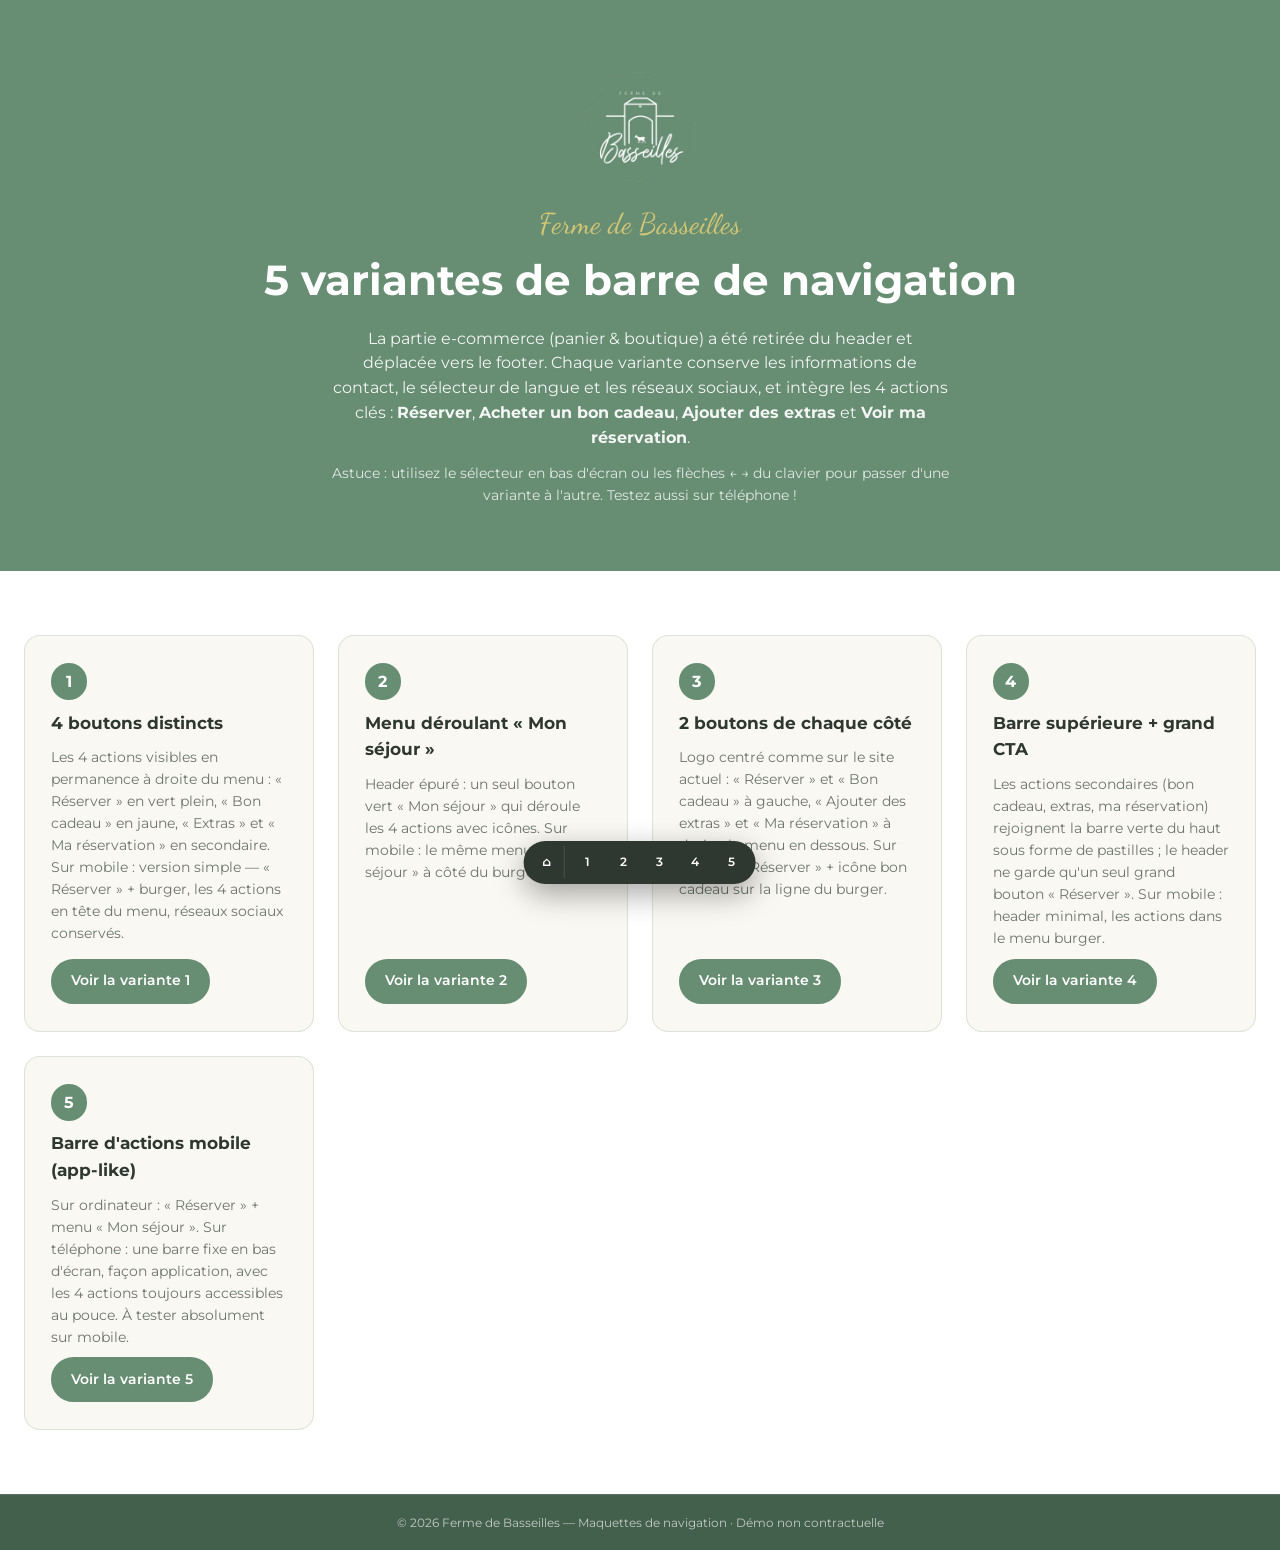
<file: index.html>
<!DOCTYPE html>
<html lang="fr">
<head>
  <meta charset="UTF-8">
  <meta name="viewport" content="width=device-width, initial-scale=1">
  <title>Variantes de header | Ferme de Basseilles</title>
  <meta name="description" content="5 propositions de nouvelle barre de navigation pour le site de la Ferme de Basseilles.">
  <link rel="icon" type="image/webp" href="assets/img/logo.webp">
  <link rel="preconnect" href="https://fonts.googleapis.com">
  <link rel="preconnect" href="https://fonts.gstatic.com" crossorigin>
  <link href="https://fonts.googleapis.com/css2?family=Montserrat:wght@400;500;600;700&family=Dancing+Script:wght@600&display=swap" rel="stylesheet">
  <link rel="stylesheet" href="assets/css/styles.css">
</head>
<body data-variant="0">

  <header class="hub-hero">
    <img src="assets/img/logo.webp" alt="Ferme de Basseilles">
    <span class="kicker">Ferme de Basseilles</span>
    <h1>5 variantes de barre de navigation</h1>
    <p>La partie e-commerce (panier &amp; boutique) a été retirée du header et déplacée vers le footer.
       Chaque variante conserve les informations de contact, le sélecteur de langue et les réseaux sociaux,
       et intègre les 4 actions clés : <strong>Réserver</strong>, <strong>Acheter un bon cadeau</strong>,
       <strong>Ajouter des extras</strong> et <strong>Voir ma réservation</strong>.</p>
    <p style="margin-top: 0.8rem; font-size: 0.85rem; opacity: 0.8;">Astuce : utilisez le sélecteur en bas d'écran ou les flèches ← → du clavier pour passer d'une variante à l'autre. Testez aussi sur téléphone !</p>
  </header>

  <main class="section">
    <div class="hub-grid">
      <a class="hub-card" href="variant-1.html">
        <span class="num">1</span>
        <h3>4 boutons distincts</h3>
        <p>Les 4 actions visibles en permanence à droite du menu : « Réserver » en vert plein, « Bon cadeau » en jaune, « Extras » et « Ma réservation » en secondaire. Sur mobile : version simple — « Réserver » + burger, les 4 actions en tête du menu, réseaux sociaux conservés.</p>
        <span class="btn btn-solid">Voir la variante 1</span>
      </a>

      <a class="hub-card" href="variant-2.html">
        <span class="num">2</span>
        <h3>Menu déroulant « Mon séjour »</h3>
        <p>Header épuré : un seul bouton vert « Mon séjour » qui déroule les 4 actions avec icônes. Sur mobile : le même menu « Mon séjour » à côté du burger.</p>
        <span class="btn btn-solid">Voir la variante 2</span>
      </a>

      <a class="hub-card" href="variant-3.html">
        <span class="num">3</span>
        <h3>2 boutons de chaque côté</h3>
        <p>Logo centré comme sur le site actuel : « Réserver » et « Bon cadeau » à gauche, « Ajouter des extras » et « Ma réservation » à droite, le menu en dessous. Sur mobile : « Réserver » + icône bon cadeau sur la ligne du burger.</p>
        <span class="btn btn-solid">Voir la variante 3</span>
      </a>

      <a class="hub-card" href="variant-4.html">
        <span class="num">4</span>
        <h3>Barre supérieure + grand CTA</h3>
        <p>Les actions secondaires (bon cadeau, extras, ma réservation) rejoignent la barre verte du haut sous forme de pastilles ; le header ne garde qu'un seul grand bouton « Réserver ». Sur mobile : header minimal, les actions dans le menu burger.</p>
        <span class="btn btn-solid">Voir la variante 4</span>
      </a>

      <a class="hub-card" href="variant-5.html">
        <span class="num">5</span>
        <h3>Barre d'actions mobile (app-like)</h3>
        <p>Sur ordinateur : « Réserver » + menu « Mon séjour ». Sur téléphone : une barre fixe en bas d'écran, façon application, avec les 4 actions toujours accessibles au pouce. À tester absolument sur mobile.</p>
        <span class="btn btn-solid">Voir la variante 5</span>
      </a>
    </div>
  </main>

  <footer>
    <div class="footer-bottom">© 2026 Ferme de Basseilles — Maquettes de navigation · Démo non contractuelle</div>
  </footer>

  <script src="assets/js/main.js"></script>
</body>
</html>
</file>
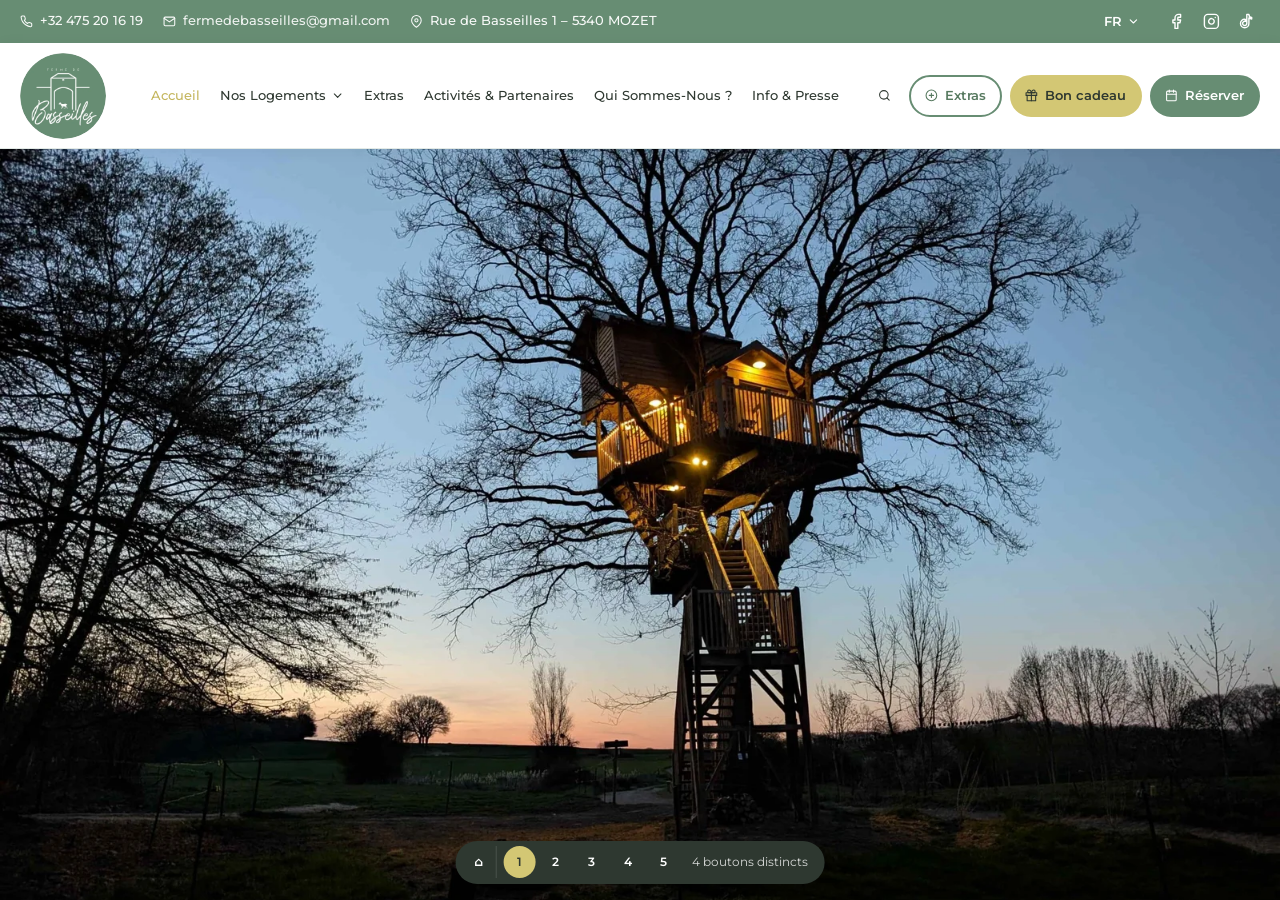
<file: variant-1.html>
<!DOCTYPE html>
<html lang="fr">
<head>
  <meta charset="UTF-8">
  <meta name="viewport" content="width=device-width, initial-scale=1">
  <title>Variante 1 — 4 boutons distincts | Ferme de Basseilles</title>
  <meta name="description" content="Maquette de navigation — 4 boutons d'action distincts dans le header.">
  <link rel="icon" type="image/webp" href="assets/img/logo.webp">
  <link rel="preconnect" href="https://fonts.googleapis.com">
  <link rel="preconnect" href="https://fonts.gstatic.com" crossorigin>
  <link href="https://fonts.googleapis.com/css2?family=Montserrat:wght@400;500;600;700&family=Dancing+Script:wght@600&display=swap" rel="stylesheet">
  <link rel="stylesheet" href="assets/css/styles.css">
</head>
<body class="v1" data-variant="1">

  <!-- ===== Barre supérieure : contact / langue / réseaux (conservés) ===== -->
  <div class="topbar">
    <div class="topbar-inner">
      <div class="topbar-contact">
        <a href="tel:+32475201619">
          <svg class="icon" viewBox="0 0 24 24"><path d="M22 16.92v3a2 2 0 0 1-2.18 2 19.79 19.79 0 0 1-8.63-3.07 19.5 19.5 0 0 1-6-6A19.79 19.79 0 0 1 2.12 4.18 2 2 0 0 1 4.11 2h3a2 2 0 0 1 2 1.72c.13.96.36 1.9.7 2.81a2 2 0 0 1-.45 2.11L8.09 9.91a16 16 0 0 0 6 6l1.27-1.27a2 2 0 0 1 2.11-.45c.91.34 1.85.57 2.81.7A2 2 0 0 1 22 16.92z"/></svg>
          +32 475 20 16 19
        </a>
        <a href="mailto:fermedebasseilles@gmail.com" class="topbar-mail">
          <svg class="icon" viewBox="0 0 24 24"><path d="M4 4h16a2 2 0 0 1 2 2v12a2 2 0 0 1-2 2H4a2 2 0 0 1-2-2V6a2 2 0 0 1 2-2z"/><path d="m22 6-10 7L2 6"/></svg>
          <span>fermedebasseilles@gmail.com</span>
        </a>
        <span class="topbar-address">
          <svg class="icon" viewBox="0 0 24 24"><path d="M21 10c0 7-9 13-9 13S3 17 3 10a9 9 0 0 1 18 0z"/><circle cx="12" cy="10" r="3"/></svg>
          Rue de Basseilles 1 &ndash; 5340 MOZET
        </span>
      </div>
      <div class="topbar-right">
        <div class="lang">
          <button class="lang-btn" aria-haspopup="true">
            FR
            <svg class="icon" viewBox="0 0 24 24"><path d="m6 9 6 6 6-6"/></svg>
          </button>
          <div class="lang-menu">
            <a href="#">🇫🇷 Français</a>
            <a href="#">🇬🇧 English</a>
            <a href="#">🇳🇱 Nederlands</a>
          </div>
        </div>
        <div class="socials">
          <a href="#" aria-label="Facebook"><svg class="icon" viewBox="0 0 24 24"><path d="M18 2h-3a5 5 0 0 0-5 5v3H7v4h3v8h4v-8h3l1-4h-4V7a1 1 0 0 1 1-1h3z"/></svg></a>
          <a href="#" aria-label="Instagram"><svg class="icon" viewBox="0 0 24 24"><rect x="2" y="2" width="20" height="20" rx="5"/><path d="M16 11.37A4 4 0 1 1 12.63 8 4 4 0 0 1 16 11.37z"/><line x1="17.5" y1="6.5" x2="17.51" y2="6.5"/></svg></a>
          <a href="#" aria-label="TikTok"><svg class="icon" viewBox="0 0 24 24"><path d="M21 8.5a6.5 6.5 0 0 1-4-1.4V15a6 6 0 1 1-6-6c.34 0 .67.03 1 .09V12a3 3 0 1 0 2 2.83V2h3a4.5 4.5 0 0 0 4 4.4z"/></svg></a>
        </div>
      </div>
    </div>
  </div>

  <!-- ===== Header V1 : 4 boutons distincts ===== -->
  <header class="navbar">
    <div class="nav-inner">
      <a class="logo" href="index.html">
        <img src="assets/img/logo.webp" alt="Ferme de Basseilles">
      </a>

      <ul class="nav-links">
        <li><a href="#" class="active">Accueil</a></li>
        <li class="has-submenu">
          <a href="#">Nos Logements <svg class="icon" viewBox="0 0 24 24"><path d="m6 9 6 6 6-6"/></svg></a>
          <div class="submenu">
            <a href="#">La Cabane Perchée</a>
            <a href="#">La Roulotte</a>
            <a href="#">Le Gîte de la Ferme</a>
            <a href="#">Tous nos logements</a>
          </div>
        </li>
        <li><a href="#">Extras</a></li>
        <li><a href="#">Activités &amp; Partenaires</a></li>
        <li><a href="#">Qui Sommes-Nous ?</a></li>
        <li><a href="#">Info &amp; Presse</a></li>
      </ul>

      <div class="nav-actions">
        <a class="btn btn-ghost" href="#ma-reservation" title="Voir ma réservation">
          <svg class="icon" viewBox="0 0 24 24"><circle cx="11" cy="11" r="8"/><path d="m21 21-4.35-4.35"/></svg>
          <span>Ma réservation</span>
        </a>
        <a class="btn btn-outline" href="#extras">
          <svg class="icon" viewBox="0 0 24 24"><circle cx="12" cy="12" r="10"/><path d="M12 8v8M8 12h8"/></svg>
          Extras
        </a>
        <a class="btn btn-yellow" href="#bon-cadeau">
          <svg class="icon" viewBox="0 0 24 24"><path d="M20 12v10H4V12"/><path d="M2 7h20v5H2z"/><path d="M12 22V7"/><path d="M12 7H7.5a2.5 2.5 0 0 1 0-5C11 2 12 7 12 7z"/><path d="M12 7h4.5a2.5 2.5 0 0 0 0-5C13 2 12 7 12 7z"/></svg>
          Bon cadeau
        </a>
        <a class="btn btn-solid" href="#reserver">
          <svg class="icon" viewBox="0 0 24 24"><rect x="3" y="4" width="18" height="18" rx="2"/><path d="M16 2v4M8 2v4M3 10h18"/></svg>
          Réserver
        </a>
      </div>

      <a class="btn btn-solid nav-mobile-cta" href="#reserver">Réserver</a>
      <button class="burger" aria-label="Ouvrir le menu">
        <svg class="icon" viewBox="0 0 24 24"><path d="M3 6h18M3 12h18M3 18h18"/></svg>
      </button>
    </div>
  </header>

  <!-- ===== Tiroir mobile ===== -->
  <div class="drawer-overlay"></div>
  <aside class="drawer">
    <div class="drawer-head">
      <img src="assets/img/logo.webp" alt="Ferme de Basseilles">
      <button class="drawer-close" aria-label="Fermer le menu">
        <svg class="icon" viewBox="0 0 24 24"><path d="M18 6 6 18M6 6l12 12"/></svg>
      </button>
    </div>
    <div class="drawer-actions">
      <a class="btn btn-solid" href="#reserver">Réserver</a>
      <a class="btn btn-yellow" href="#bon-cadeau">Acheter un bon cadeau</a>
      <a class="btn btn-outline" href="#extras">Ajouter des extras</a>
      <a class="btn btn-outline" href="#ma-reservation">Voir ma réservation</a>
    </div>
    <ul class="drawer-nav">
      <li><a href="#">Accueil</a></li>
      <li class="has-submenu">
        <a href="#">Nos Logements <svg class="icon" viewBox="0 0 24 24"><path d="m6 9 6 6 6-6"/></svg></a>
        <div class="drawer-sub">
          <a href="#">La Cabane Perchée</a>
          <a href="#">La Roulotte</a>
          <a href="#">Le Gîte de la Ferme</a>
          <a href="#">Tous nos logements</a>
        </div>
      </li>
      <li><a href="#">Extras</a></li>
      <li><a href="#">Activités &amp; Partenaires</a></li>
      <li><a href="#">Qui Sommes-Nous ?</a></li>
      <li><a href="#">Info &amp; Presse</a></li>
    </ul>
    <div class="drawer-foot">
      <a href="tel:+32475201619"><svg class="icon" viewBox="0 0 24 24"><path d="M22 16.92v3a2 2 0 0 1-2.18 2 19.79 19.79 0 0 1-8.63-3.07 19.5 19.5 0 0 1-6-6A19.79 19.79 0 0 1 2.12 4.18 2 2 0 0 1 4.11 2h3a2 2 0 0 1 2 1.72c.13.96.36 1.9.7 2.81a2 2 0 0 1-.45 2.11L8.09 9.91a16 16 0 0 0 6 6l1.27-1.27a2 2 0 0 1 2.11-.45c.91.34 1.85.57 2.81.7A2 2 0 0 1 22 16.92z"/></svg> +32 475 20 16 19</a>
      <a href="mailto:fermedebasseilles@gmail.com"><svg class="icon" viewBox="0 0 24 24"><path d="M4 4h16a2 2 0 0 1 2 2v12a2 2 0 0 1-2 2H4a2 2 0 0 1-2-2V6a2 2 0 0 1 2-2z"/><path d="m22 6-10 7L2 6"/></svg> fermedebasseilles@gmail.com</a>
      <span>Rue de Basseilles 1 &ndash; 5340 MOZET</span>
      <div class="socials">
        <a href="#" aria-label="Facebook"><svg class="icon" viewBox="0 0 24 24"><path d="M18 2h-3a5 5 0 0 0-5 5v3H7v4h3v8h4v-8h3l1-4h-4V7a1 1 0 0 1 1-1h3z"/></svg></a>
        <a href="#" aria-label="Instagram"><svg class="icon" viewBox="0 0 24 24"><rect x="2" y="2" width="20" height="20" rx="5"/><path d="M16 11.37A4 4 0 1 1 12.63 8 4 4 0 0 1 16 11.37z"/><line x1="17.5" y1="6.5" x2="17.51" y2="6.5"/></svg></a>
        <a href="#" aria-label="TikTok"><svg class="icon" viewBox="0 0 24 24"><path d="M21 8.5a6.5 6.5 0 0 1-4-1.4V15a6 6 0 1 1-6-6c.34 0 .67.03 1 .09V12a3 3 0 1 0 2 2.83V2h3a4.5 4.5 0 0 0 4 4.4z"/></svg></a>
      </div>
    </div>
  </aside>

  <main>
    <section class="hero">
      <img class="hero-img" src="assets/img/hero.webp" alt="La Cabane Perchée au coucher du soleil">
    </section>
  </main>

  <script src="assets/js/main.js"></script>
</body>
</html>
</file>
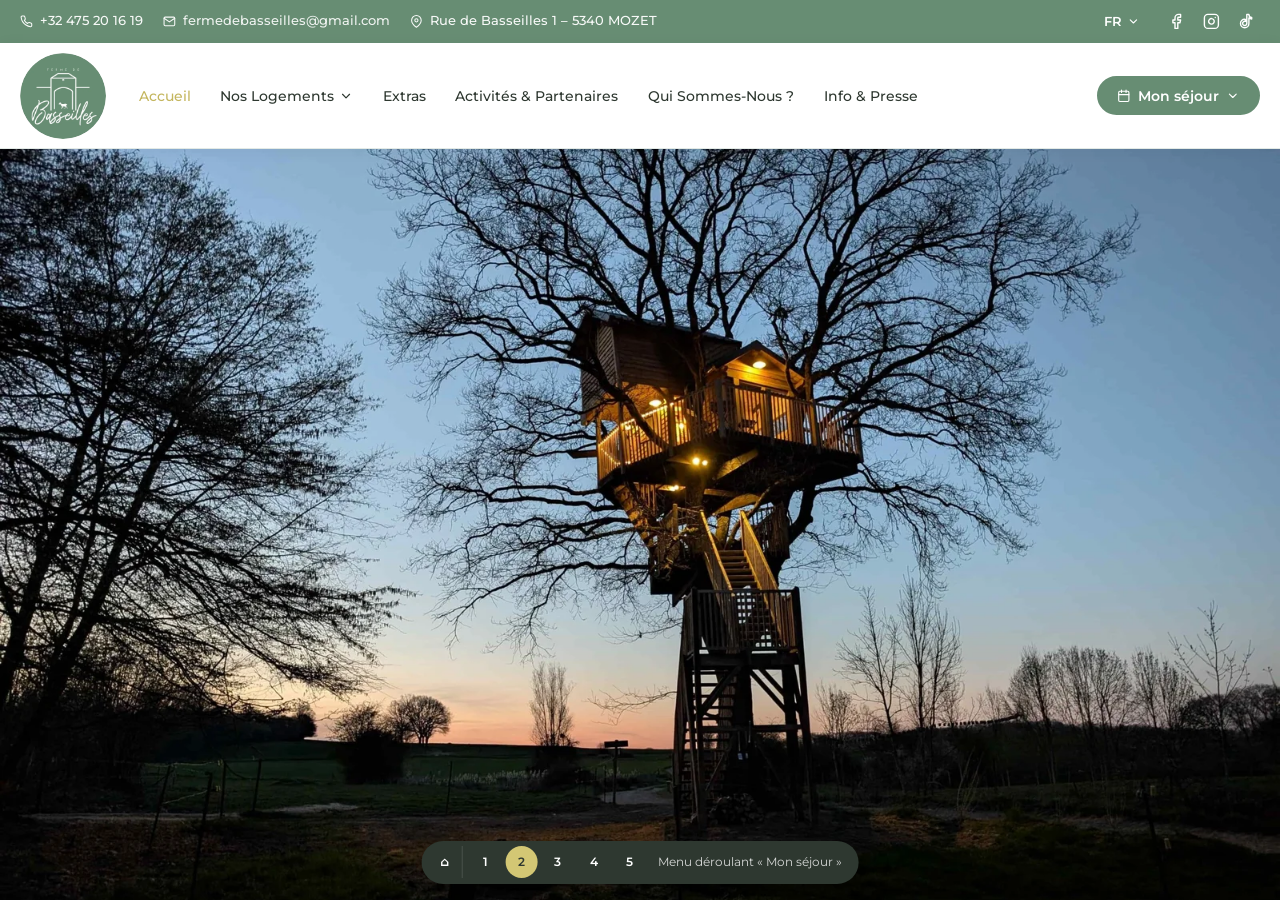
<file: variant-2.html>
<!DOCTYPE html>
<html lang="fr">
<head>
  <meta charset="UTF-8">
  <meta name="viewport" content="width=device-width, initial-scale=1">
  <title>Variante 2 — Menu déroulant « Mon séjour » | Ferme de Basseilles</title>
  <meta name="description" content="Maquette de navigation — un seul menu déroulant regroupant les 4 actions.">
  <link rel="icon" type="image/webp" href="assets/img/logo.webp">
  <link rel="preconnect" href="https://fonts.googleapis.com">
  <link rel="preconnect" href="https://fonts.gstatic.com" crossorigin>
  <link href="https://fonts.googleapis.com/css2?family=Montserrat:wght@400;500;600;700&family=Dancing+Script:wght@600&display=swap" rel="stylesheet">
  <link rel="stylesheet" href="assets/css/styles.css">
</head>
<body class="v2" data-variant="2">

  <!-- ===== Barre supérieure : contact / langue / réseaux (conservés) ===== -->
  <div class="topbar">
    <div class="topbar-inner">
      <div class="topbar-contact">
        <a href="tel:+32475201619">
          <svg class="icon" viewBox="0 0 24 24"><path d="M22 16.92v3a2 2 0 0 1-2.18 2 19.79 19.79 0 0 1-8.63-3.07 19.5 19.5 0 0 1-6-6A19.79 19.79 0 0 1 2.12 4.18 2 2 0 0 1 4.11 2h3a2 2 0 0 1 2 1.72c.13.96.36 1.9.7 2.81a2 2 0 0 1-.45 2.11L8.09 9.91a16 16 0 0 0 6 6l1.27-1.27a2 2 0 0 1 2.11-.45c.91.34 1.85.57 2.81.7A2 2 0 0 1 22 16.92z"/></svg>
          +32 475 20 16 19
        </a>
        <a href="mailto:fermedebasseilles@gmail.com" class="topbar-mail">
          <svg class="icon" viewBox="0 0 24 24"><path d="M4 4h16a2 2 0 0 1 2 2v12a2 2 0 0 1-2 2H4a2 2 0 0 1-2-2V6a2 2 0 0 1 2-2z"/><path d="m22 6-10 7L2 6"/></svg>
          <span>fermedebasseilles@gmail.com</span>
        </a>
        <span class="topbar-address">
          <svg class="icon" viewBox="0 0 24 24"><path d="M21 10c0 7-9 13-9 13S3 17 3 10a9 9 0 0 1 18 0z"/><circle cx="12" cy="10" r="3"/></svg>
          Rue de Basseilles 1 &ndash; 5340 MOZET
        </span>
      </div>
      <div class="topbar-right">
        <div class="lang">
          <button class="lang-btn" aria-haspopup="true">
            FR
            <svg class="icon" viewBox="0 0 24 24"><path d="m6 9 6 6 6-6"/></svg>
          </button>
          <div class="lang-menu">
            <a href="#">🇫🇷 Français</a>
            <a href="#">🇬🇧 English</a>
            <a href="#">🇳🇱 Nederlands</a>
          </div>
        </div>
        <div class="socials">
          <a href="#" aria-label="Facebook"><svg class="icon" viewBox="0 0 24 24"><path d="M18 2h-3a5 5 0 0 0-5 5v3H7v4h3v8h4v-8h3l1-4h-4V7a1 1 0 0 1 1-1h3z"/></svg></a>
          <a href="#" aria-label="Instagram"><svg class="icon" viewBox="0 0 24 24"><rect x="2" y="2" width="20" height="20" rx="5"/><path d="M16 11.37A4 4 0 1 1 12.63 8 4 4 0 0 1 16 11.37z"/><line x1="17.5" y1="6.5" x2="17.51" y2="6.5"/></svg></a>
          <a href="#" aria-label="TikTok"><svg class="icon" viewBox="0 0 24 24"><path d="M21 8.5a6.5 6.5 0 0 1-4-1.4V15a6 6 0 1 1-6-6c.34 0 .67.03 1 .09V12a3 3 0 1 0 2 2.83V2h3a4.5 4.5 0 0 0 4 4.4z"/></svg></a>
        </div>
      </div>
    </div>
  </div>

  <!-- ===== Header V1 : 4 boutons distincts ===== -->
  <header class="navbar">
    <div class="nav-inner">
      <a class="logo" href="index.html">
        <img src="assets/img/logo.webp" alt="Ferme de Basseilles">
      </a>

      <ul class="nav-links">
        <li><a href="#" class="active">Accueil</a></li>
        <li class="has-submenu">
          <a href="#">Nos Logements <svg class="icon" viewBox="0 0 24 24"><path d="m6 9 6 6 6-6"/></svg></a>
          <div class="submenu">
            <a href="#">La Cabane Perchée</a>
            <a href="#">La Roulotte</a>
            <a href="#">Le Gîte de la Ferme</a>
            <a href="#">Tous nos logements</a>
          </div>
        </li>
        <li><a href="#">Extras</a></li>
        <li><a href="#">Activités &amp; Partenaires</a></li>
        <li><a href="#">Qui Sommes-Nous ?</a></li>
        <li><a href="#">Info &amp; Presse</a></li>
      </ul>

      <div class="nav-actions">
        <div class="actions-dd">
          <button class="btn btn-solid actions-dd-btn">
            <svg class="icon" viewBox="0 0 24 24"><rect x="3" y="4" width="18" height="18" rx="2"/><path d="M16 2v4M8 2v4M3 10h18"/></svg>
            Mon séjour
            <svg class="icon" viewBox="0 0 24 24"><path d="m6 9 6 6 6-6"/></svg>
          </button>
          <div class="actions-dd-menu">
            <a class="dd-primary" href="#reserver">
              <svg class="icon" viewBox="0 0 24 24"><rect x="3" y="4" width="18" height="18" rx="2"/><path d="M16 2v4M8 2v4M3 10h18"/></svg>
              Réserver
            </a>
            <a href="#bon-cadeau">
              <svg class="icon" viewBox="0 0 24 24"><path d="M20 12v10H4V12"/><path d="M2 7h20v5H2z"/><path d="M12 22V7"/><path d="M12 7H7.5a2.5 2.5 0 0 1 0-5C11 2 12 7 12 7z"/><path d="M12 7h4.5a2.5 2.5 0 0 0 0-5C13 2 12 7 12 7z"/></svg>
              Acheter un bon cadeau
            </a>
            <a href="#extras">
              <svg class="icon" viewBox="0 0 24 24"><circle cx="12" cy="12" r="10"/><path d="M12 8v8M8 12h8"/></svg>
              Ajouter des extras
            </a>
            <a href="#ma-reservation">
              <svg class="icon" viewBox="0 0 24 24"><circle cx="11" cy="11" r="8"/><path d="m21 21-4.35-4.35"/></svg>
              Voir ma réservation
            </a>
          </div>
        </div>
      </div>

      <!-- mobile : le même menu déroulant, à côté du burger -->
      <div class="actions-dd nav-mobile-dd">
        <button class="btn btn-solid actions-dd-btn">
          Mon séjour
          <svg class="icon" viewBox="0 0 24 24"><path d="m6 9 6 6 6-6"/></svg>
        </button>
        <div class="actions-dd-menu">
          <a class="dd-primary" href="#reserver">
            <svg class="icon" viewBox="0 0 24 24"><rect x="3" y="4" width="18" height="18" rx="2"/><path d="M16 2v4M8 2v4M3 10h18"/></svg>
            Réserver
          </a>
          <a href="#bon-cadeau">
            <svg class="icon" viewBox="0 0 24 24"><path d="M20 12v10H4V12"/><path d="M2 7h20v5H2z"/><path d="M12 22V7"/><path d="M12 7H7.5a2.5 2.5 0 0 1 0-5C11 2 12 7 12 7z"/><path d="M12 7h4.5a2.5 2.5 0 0 0 0-5C13 2 12 7 12 7z"/></svg>
            Acheter un bon cadeau
          </a>
          <a href="#extras">
            <svg class="icon" viewBox="0 0 24 24"><circle cx="12" cy="12" r="10"/><path d="M12 8v8M8 12h8"/></svg>
            Ajouter des extras
          </a>
          <a href="#ma-reservation">
            <svg class="icon" viewBox="0 0 24 24"><circle cx="11" cy="11" r="8"/><path d="m21 21-4.35-4.35"/></svg>
            Voir ma réservation
          </a>
        </div>
      </div>
      <button class="burger" aria-label="Ouvrir le menu">
        <svg class="icon" viewBox="0 0 24 24"><path d="M3 6h18M3 12h18M3 18h18"/></svg>
      </button>
    </div>
  </header>

  <!-- ===== Tiroir mobile ===== -->
  <div class="drawer-overlay"></div>
  <aside class="drawer">
    <div class="drawer-head">
      <img src="assets/img/logo.webp" alt="Ferme de Basseilles">
      <button class="drawer-close" aria-label="Fermer le menu">
        <svg class="icon" viewBox="0 0 24 24"><path d="M18 6 6 18M6 6l12 12"/></svg>
      </button>
    </div>
    <div class="drawer-actions">
      <a class="btn btn-solid" href="#reserver">Réserver</a>
      <a class="btn btn-yellow" href="#bon-cadeau">Acheter un bon cadeau</a>
      <a class="btn btn-outline" href="#extras">Ajouter des extras</a>
      <a class="btn btn-outline" href="#ma-reservation">Voir ma réservation</a>
    </div>
    <ul class="drawer-nav">
      <li><a href="#">Accueil</a></li>
      <li class="has-submenu">
        <a href="#">Nos Logements <svg class="icon" viewBox="0 0 24 24"><path d="m6 9 6 6 6-6"/></svg></a>
        <div class="drawer-sub">
          <a href="#">La Cabane Perchée</a>
          <a href="#">La Roulotte</a>
          <a href="#">Le Gîte de la Ferme</a>
          <a href="#">Tous nos logements</a>
        </div>
      </li>
      <li><a href="#">Extras</a></li>
      <li><a href="#">Activités &amp; Partenaires</a></li>
      <li><a href="#">Qui Sommes-Nous ?</a></li>
      <li><a href="#">Info &amp; Presse</a></li>
    </ul>
    <div class="drawer-foot">
      <a href="tel:+32475201619"><svg class="icon" viewBox="0 0 24 24"><path d="M22 16.92v3a2 2 0 0 1-2.18 2 19.79 19.79 0 0 1-8.63-3.07 19.5 19.5 0 0 1-6-6A19.79 19.79 0 0 1 2.12 4.18 2 2 0 0 1 4.11 2h3a2 2 0 0 1 2 1.72c.13.96.36 1.9.7 2.81a2 2 0 0 1-.45 2.11L8.09 9.91a16 16 0 0 0 6 6l1.27-1.27a2 2 0 0 1 2.11-.45c.91.34 1.85.57 2.81.7A2 2 0 0 1 22 16.92z"/></svg> +32 475 20 16 19</a>
      <a href="mailto:fermedebasseilles@gmail.com"><svg class="icon" viewBox="0 0 24 24"><path d="M4 4h16a2 2 0 0 1 2 2v12a2 2 0 0 1-2 2H4a2 2 0 0 1-2-2V6a2 2 0 0 1 2-2z"/><path d="m22 6-10 7L2 6"/></svg> fermedebasseilles@gmail.com</a>
      <span>Rue de Basseilles 1 &ndash; 5340 MOZET</span>
      <div class="socials">
        <a href="#" aria-label="Facebook"><svg class="icon" viewBox="0 0 24 24"><path d="M18 2h-3a5 5 0 0 0-5 5v3H7v4h3v8h4v-8h3l1-4h-4V7a1 1 0 0 1 1-1h3z"/></svg></a>
        <a href="#" aria-label="Instagram"><svg class="icon" viewBox="0 0 24 24"><rect x="2" y="2" width="20" height="20" rx="5"/><path d="M16 11.37A4 4 0 1 1 12.63 8 4 4 0 0 1 16 11.37z"/><line x1="17.5" y1="6.5" x2="17.51" y2="6.5"/></svg></a>
        <a href="#" aria-label="TikTok"><svg class="icon" viewBox="0 0 24 24"><path d="M21 8.5a6.5 6.5 0 0 1-4-1.4V15a6 6 0 1 1-6-6c.34 0 .67.03 1 .09V12a3 3 0 1 0 2 2.83V2h3a4.5 4.5 0 0 0 4 4.4z"/></svg></a>
      </div>
    </div>
  </aside>

  <main>
    <section class="hero">
      <img class="hero-img" src="assets/img/hero.webp" alt="La Cabane Perchée au coucher du soleil">
    </section>
  </main>

  <script src="assets/js/main.js"></script>
</body>
</html>
</file>
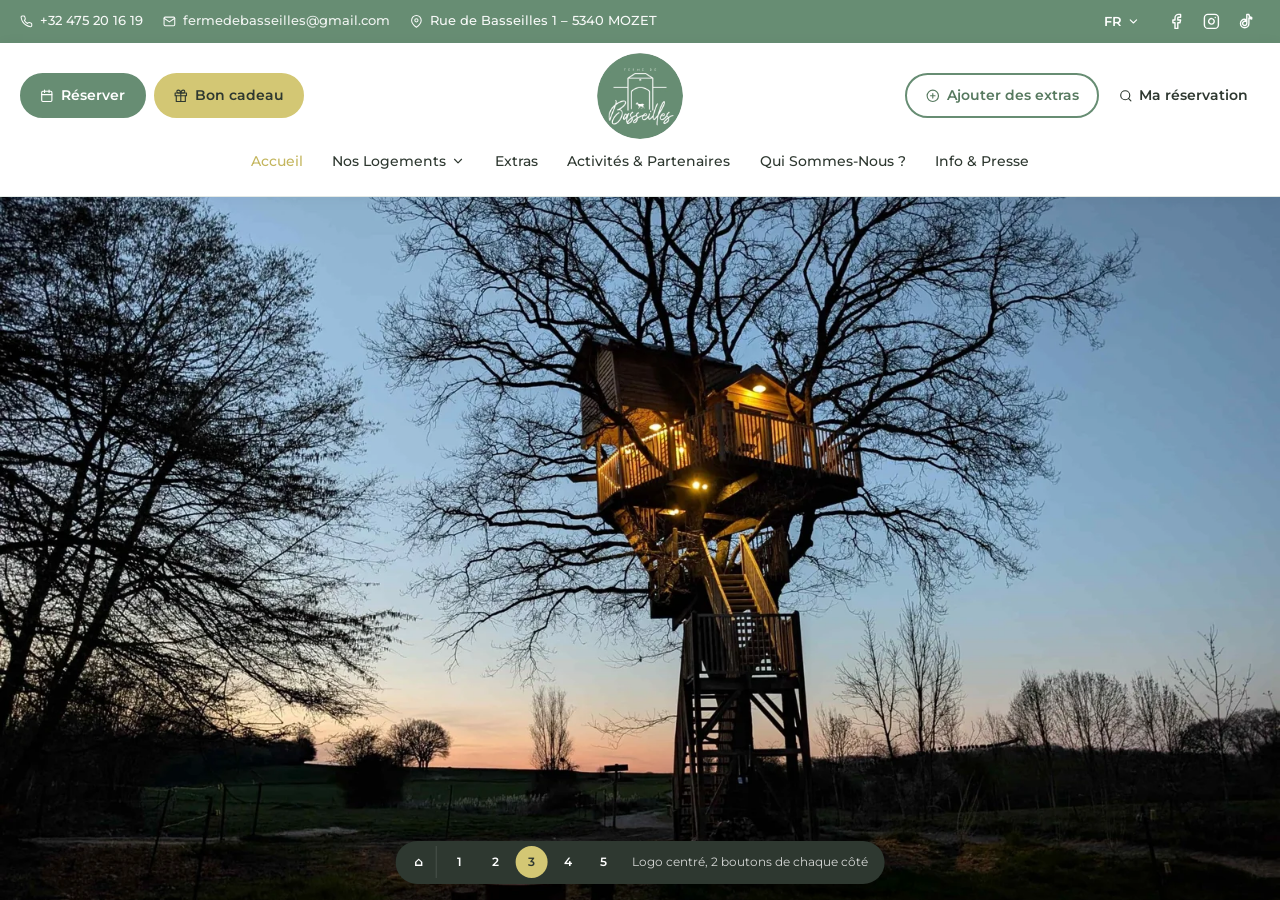
<file: variant-3.html>
<!DOCTYPE html>
<html lang="fr">
<head>
  <meta charset="UTF-8">
  <meta name="viewport" content="width=device-width, initial-scale=1">
  <title>Variante 3 — Logo centré, 2 boutons de chaque côté | Ferme de Basseilles</title>
  <meta name="description" content="Maquette de navigation — logo centré, deux boutons d'action de chaque côté.">
  <link rel="icon" type="image/webp" href="assets/img/logo.webp">
  <link rel="preconnect" href="https://fonts.googleapis.com">
  <link rel="preconnect" href="https://fonts.gstatic.com" crossorigin>
  <link href="https://fonts.googleapis.com/css2?family=Montserrat:wght@400;500;600;700&family=Dancing+Script:wght@600&display=swap" rel="stylesheet">
  <link rel="stylesheet" href="assets/css/styles.css">
</head>
<body class="v3" data-variant="3">

  <!-- ===== Barre supérieure : contact / langue / réseaux (conservés) ===== -->
  <div class="topbar">
    <div class="topbar-inner">
      <div class="topbar-contact">
        <a href="tel:+32475201619">
          <svg class="icon" viewBox="0 0 24 24"><path d="M22 16.92v3a2 2 0 0 1-2.18 2 19.79 19.79 0 0 1-8.63-3.07 19.5 19.5 0 0 1-6-6A19.79 19.79 0 0 1 2.12 4.18 2 2 0 0 1 4.11 2h3a2 2 0 0 1 2 1.72c.13.96.36 1.9.7 2.81a2 2 0 0 1-.45 2.11L8.09 9.91a16 16 0 0 0 6 6l1.27-1.27a2 2 0 0 1 2.11-.45c.91.34 1.85.57 2.81.7A2 2 0 0 1 22 16.92z"/></svg>
          +32 475 20 16 19
        </a>
        <a href="mailto:fermedebasseilles@gmail.com" class="topbar-mail">
          <svg class="icon" viewBox="0 0 24 24"><path d="M4 4h16a2 2 0 0 1 2 2v12a2 2 0 0 1-2 2H4a2 2 0 0 1-2-2V6a2 2 0 0 1 2-2z"/><path d="m22 6-10 7L2 6"/></svg>
          <span>fermedebasseilles@gmail.com</span>
        </a>
        <span class="topbar-address">
          <svg class="icon" viewBox="0 0 24 24"><path d="M21 10c0 7-9 13-9 13S3 17 3 10a9 9 0 0 1 18 0z"/><circle cx="12" cy="10" r="3"/></svg>
          Rue de Basseilles 1 &ndash; 5340 MOZET
        </span>
      </div>
      <div class="topbar-right">
        <div class="lang">
          <button class="lang-btn" aria-haspopup="true">
            FR
            <svg class="icon" viewBox="0 0 24 24"><path d="m6 9 6 6 6-6"/></svg>
          </button>
          <div class="lang-menu">
            <a href="#">🇫🇷 Français</a>
            <a href="#">🇬🇧 English</a>
            <a href="#">🇳🇱 Nederlands</a>
          </div>
        </div>
        <div class="socials">
          <a href="#" aria-label="Facebook"><svg class="icon" viewBox="0 0 24 24"><path d="M18 2h-3a5 5 0 0 0-5 5v3H7v4h3v8h4v-8h3l1-4h-4V7a1 1 0 0 1 1-1h3z"/></svg></a>
          <a href="#" aria-label="Instagram"><svg class="icon" viewBox="0 0 24 24"><rect x="2" y="2" width="20" height="20" rx="5"/><path d="M16 11.37A4 4 0 1 1 12.63 8 4 4 0 0 1 16 11.37z"/><line x1="17.5" y1="6.5" x2="17.51" y2="6.5"/></svg></a>
          <a href="#" aria-label="TikTok"><svg class="icon" viewBox="0 0 24 24"><path d="M21 8.5a6.5 6.5 0 0 1-4-1.4V15a6 6 0 1 1-6-6c.34 0 .67.03 1 .09V12a3 3 0 1 0 2 2.83V2h3a4.5 4.5 0 0 0 4 4.4z"/></svg></a>
        </div>
      </div>
    </div>
  </div>

  <!-- ===== Header V1 : 4 boutons distincts ===== -->
  <header class="navbar">
    <div class="nav-inner">
      <div class="nav-side left">
        <a class="btn btn-solid" href="#reserver">
          <svg class="icon" viewBox="0 0 24 24"><rect x="3" y="4" width="18" height="18" rx="2"/><path d="M16 2v4M8 2v4M3 10h18"/></svg>
          Réserver
        </a>
        <a class="btn btn-yellow" href="#bon-cadeau">
          <svg class="icon" viewBox="0 0 24 24"><path d="M20 12v10H4V12"/><path d="M2 7h20v5H2z"/><path d="M12 22V7"/><path d="M12 7H7.5a2.5 2.5 0 0 1 0-5C11 2 12 7 12 7z"/><path d="M12 7h4.5a2.5 2.5 0 0 0 0-5C13 2 12 7 12 7z"/></svg>
          Bon cadeau
        </a>
      </div>

      <a class="logo" href="index.html">
        <img src="assets/img/logo.webp" alt="Ferme de Basseilles">
      </a>

      <div class="nav-side right">
        <a class="btn btn-outline" href="#extras">
          <svg class="icon" viewBox="0 0 24 24"><circle cx="12" cy="12" r="10"/><path d="M12 8v8M8 12h8"/></svg>
          Ajouter des extras
        </a>
        <a class="btn btn-ghost" href="#ma-reservation">
          <svg class="icon" viewBox="0 0 24 24"><circle cx="11" cy="11" r="8"/><path d="m21 21-4.35-4.35"/></svg>
          Ma réservation
        </a>
      </div>

      <ul class="nav-links">
        <li><a href="#" class="active">Accueil</a></li>
        <li class="has-submenu">
          <a href="#">Nos Logements <svg class="icon" viewBox="0 0 24 24"><path d="m6 9 6 6 6-6"/></svg></a>
          <div class="submenu">
            <a href="#">La Cabane Perchée</a>
            <a href="#">La Roulotte</a>
            <a href="#">Le Gîte de la Ferme</a>
            <a href="#">Tous nos logements</a>
          </div>
        </li>
        <li><a href="#">Extras</a></li>
        <li><a href="#">Activités &amp; Partenaires</a></li>
        <li><a href="#">Qui Sommes-Nous ?</a></li>
        <li><a href="#">Info &amp; Presse</a></li>
      </ul>

      <!-- mobile : Réserver + icône bon cadeau sur la même ligne que le burger -->
      <a class="btn btn-solid nav-mobile-cta" href="#reserver">Réserver</a>
      <a class="btn btn-yellow nav-mobile-gift" href="#bon-cadeau" aria-label="Acheter un bon cadeau" title="Acheter un bon cadeau">
        <svg class="icon" viewBox="0 0 24 24"><path d="M20 12v10H4V12"/><path d="M2 7h20v5H2z"/><path d="M12 22V7"/><path d="M12 7H7.5a2.5 2.5 0 0 1 0-5C11 2 12 7 12 7z"/><path d="M12 7h4.5a2.5 2.5 0 0 0 0-5C13 2 12 7 12 7z"/></svg>
      </a>
      <button class="burger" aria-label="Ouvrir le menu">
        <svg class="icon" viewBox="0 0 24 24"><path d="M3 6h18M3 12h18M3 18h18"/></svg>
      </button>
    </div>
  </header>

  <!-- ===== Tiroir mobile ===== -->
  <div class="drawer-overlay"></div>
  <aside class="drawer">
    <div class="drawer-head">
      <img src="assets/img/logo.webp" alt="Ferme de Basseilles">
      <button class="drawer-close" aria-label="Fermer le menu">
        <svg class="icon" viewBox="0 0 24 24"><path d="M18 6 6 18M6 6l12 12"/></svg>
      </button>
    </div>
    <div class="drawer-actions">
      <a class="btn btn-solid" href="#reserver">Réserver</a>
      <a class="btn btn-yellow" href="#bon-cadeau">Acheter un bon cadeau</a>
      <a class="btn btn-outline" href="#extras">Ajouter des extras</a>
      <a class="btn btn-outline" href="#ma-reservation">Voir ma réservation</a>
    </div>
    <ul class="drawer-nav">
      <li><a href="#">Accueil</a></li>
      <li class="has-submenu">
        <a href="#">Nos Logements <svg class="icon" viewBox="0 0 24 24"><path d="m6 9 6 6 6-6"/></svg></a>
        <div class="drawer-sub">
          <a href="#">La Cabane Perchée</a>
          <a href="#">La Roulotte</a>
          <a href="#">Le Gîte de la Ferme</a>
          <a href="#">Tous nos logements</a>
        </div>
      </li>
      <li><a href="#">Extras</a></li>
      <li><a href="#">Activités &amp; Partenaires</a></li>
      <li><a href="#">Qui Sommes-Nous ?</a></li>
      <li><a href="#">Info &amp; Presse</a></li>
    </ul>
    <div class="drawer-foot">
      <a href="tel:+32475201619"><svg class="icon" viewBox="0 0 24 24"><path d="M22 16.92v3a2 2 0 0 1-2.18 2 19.79 19.79 0 0 1-8.63-3.07 19.5 19.5 0 0 1-6-6A19.79 19.79 0 0 1 2.12 4.18 2 2 0 0 1 4.11 2h3a2 2 0 0 1 2 1.72c.13.96.36 1.9.7 2.81a2 2 0 0 1-.45 2.11L8.09 9.91a16 16 0 0 0 6 6l1.27-1.27a2 2 0 0 1 2.11-.45c.91.34 1.85.57 2.81.7A2 2 0 0 1 22 16.92z"/></svg> +32 475 20 16 19</a>
      <a href="mailto:fermedebasseilles@gmail.com"><svg class="icon" viewBox="0 0 24 24"><path d="M4 4h16a2 2 0 0 1 2 2v12a2 2 0 0 1-2 2H4a2 2 0 0 1-2-2V6a2 2 0 0 1 2-2z"/><path d="m22 6-10 7L2 6"/></svg> fermedebasseilles@gmail.com</a>
      <span>Rue de Basseilles 1 &ndash; 5340 MOZET</span>
      <div class="socials">
        <a href="#" aria-label="Facebook"><svg class="icon" viewBox="0 0 24 24"><path d="M18 2h-3a5 5 0 0 0-5 5v3H7v4h3v8h4v-8h3l1-4h-4V7a1 1 0 0 1 1-1h3z"/></svg></a>
        <a href="#" aria-label="Instagram"><svg class="icon" viewBox="0 0 24 24"><rect x="2" y="2" width="20" height="20" rx="5"/><path d="M16 11.37A4 4 0 1 1 12.63 8 4 4 0 0 1 16 11.37z"/><line x1="17.5" y1="6.5" x2="17.51" y2="6.5"/></svg></a>
        <a href="#" aria-label="TikTok"><svg class="icon" viewBox="0 0 24 24"><path d="M21 8.5a6.5 6.5 0 0 1-4-1.4V15a6 6 0 1 1-6-6c.34 0 .67.03 1 .09V12a3 3 0 1 0 2 2.83V2h3a4.5 4.5 0 0 0 4 4.4z"/></svg></a>
      </div>
    </div>
  </aside>

  <main>
    <section class="hero">
      <img class="hero-img" src="assets/img/hero.webp" alt="La Cabane Perchée au coucher du soleil">
    </section>
  </main>

  <script src="assets/js/main.js"></script>
</body>
</html>
</file>
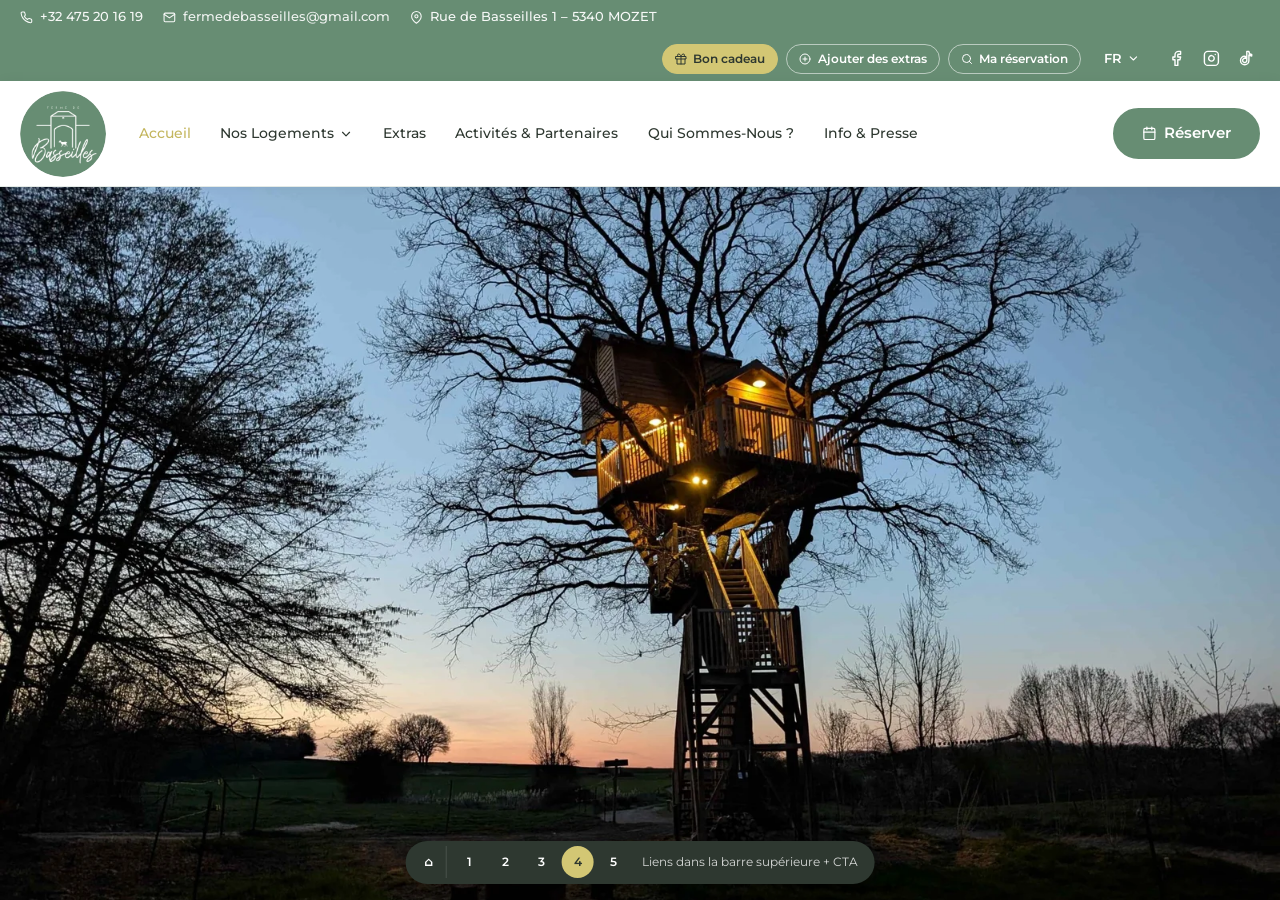
<file: variant-4.html>
<!DOCTYPE html>
<html lang="fr">
<head>
  <meta charset="UTF-8">
  <meta name="viewport" content="width=device-width, initial-scale=1">
  <title>Variante 4 — Liens dans la barre supérieure + CTA | Ferme de Basseilles</title>
  <meta name="description" content="Maquette de navigation — actions secondaires dans la barre supérieure, un seul grand bouton Réserver.">
  <link rel="icon" type="image/webp" href="assets/img/logo.webp">
  <link rel="preconnect" href="https://fonts.googleapis.com">
  <link rel="preconnect" href="https://fonts.gstatic.com" crossorigin>
  <link href="https://fonts.googleapis.com/css2?family=Montserrat:wght@400;500;600;700&family=Dancing+Script:wght@600&display=swap" rel="stylesheet">
  <link rel="stylesheet" href="assets/css/styles.css">
</head>
<body class="v4" data-variant="4">

  <!-- ===== Barre supérieure : contact / langue / réseaux (conservés) ===== -->
  <div class="topbar">
    <div class="topbar-inner">
      <div class="topbar-contact">
        <a href="tel:+32475201619">
          <svg class="icon" viewBox="0 0 24 24"><path d="M22 16.92v3a2 2 0 0 1-2.18 2 19.79 19.79 0 0 1-8.63-3.07 19.5 19.5 0 0 1-6-6A19.79 19.79 0 0 1 2.12 4.18 2 2 0 0 1 4.11 2h3a2 2 0 0 1 2 1.72c.13.96.36 1.9.7 2.81a2 2 0 0 1-.45 2.11L8.09 9.91a16 16 0 0 0 6 6l1.27-1.27a2 2 0 0 1 2.11-.45c.91.34 1.85.57 2.81.7A2 2 0 0 1 22 16.92z"/></svg>
          +32 475 20 16 19
        </a>
        <a href="mailto:fermedebasseilles@gmail.com" class="topbar-mail">
          <svg class="icon" viewBox="0 0 24 24"><path d="M4 4h16a2 2 0 0 1 2 2v12a2 2 0 0 1-2 2H4a2 2 0 0 1-2-2V6a2 2 0 0 1 2-2z"/><path d="m22 6-10 7L2 6"/></svg>
          <span>fermedebasseilles@gmail.com</span>
        </a>
        <span class="topbar-address">
          <svg class="icon" viewBox="0 0 24 24"><path d="M21 10c0 7-9 13-9 13S3 17 3 10a9 9 0 0 1 18 0z"/><circle cx="12" cy="10" r="3"/></svg>
          Rue de Basseilles 1 &ndash; 5340 MOZET
        </span>
      </div>
      <div class="topbar-right">
        <div class="topbar-actions">
          <a class="topbar-pill pill-yellow" href="#bon-cadeau">
            <svg class="icon" viewBox="0 0 24 24"><path d="M20 12v10H4V12"/><path d="M2 7h20v5H2z"/><path d="M12 22V7"/><path d="M12 7H7.5a2.5 2.5 0 0 1 0-5C11 2 12 7 12 7z"/><path d="M12 7h4.5a2.5 2.5 0 0 0 0-5C13 2 12 7 12 7z"/></svg>
            <span>Bon cadeau</span>
          </a>
          <a class="topbar-pill" href="#extras">
            <svg class="icon" viewBox="0 0 24 24"><circle cx="12" cy="12" r="10"/><path d="M12 8v8M8 12h8"/></svg>
            <span>Ajouter des extras</span>
          </a>
          <a class="topbar-pill" href="#ma-reservation">
            <svg class="icon" viewBox="0 0 24 24"><circle cx="11" cy="11" r="8"/><path d="m21 21-4.35-4.35"/></svg>
            <span>Ma réservation</span>
          </a>
        </div>
        <div class="lang">
          <button class="lang-btn" aria-haspopup="true">
            FR
            <svg class="icon" viewBox="0 0 24 24"><path d="m6 9 6 6 6-6"/></svg>
          </button>
          <div class="lang-menu">
            <a href="#">🇫🇷 Français</a>
            <a href="#">🇬🇧 English</a>
            <a href="#">🇳🇱 Nederlands</a>
          </div>
        </div>
        <div class="socials">
          <a href="#" aria-label="Facebook"><svg class="icon" viewBox="0 0 24 24"><path d="M18 2h-3a5 5 0 0 0-5 5v3H7v4h3v8h4v-8h3l1-4h-4V7a1 1 0 0 1 1-1h3z"/></svg></a>
          <a href="#" aria-label="Instagram"><svg class="icon" viewBox="0 0 24 24"><rect x="2" y="2" width="20" height="20" rx="5"/><path d="M16 11.37A4 4 0 1 1 12.63 8 4 4 0 0 1 16 11.37z"/><line x1="17.5" y1="6.5" x2="17.51" y2="6.5"/></svg></a>
          <a href="#" aria-label="TikTok"><svg class="icon" viewBox="0 0 24 24"><path d="M21 8.5a6.5 6.5 0 0 1-4-1.4V15a6 6 0 1 1-6-6c.34 0 .67.03 1 .09V12a3 3 0 1 0 2 2.83V2h3a4.5 4.5 0 0 0 4 4.4z"/></svg></a>
        </div>
      </div>
    </div>
  </div>

  <!-- ===== Header V1 : 4 boutons distincts ===== -->
  <header class="navbar">
    <div class="nav-inner">
      <a class="logo" href="index.html">
        <img src="assets/img/logo.webp" alt="Ferme de Basseilles">
      </a>

      <ul class="nav-links">
        <li><a href="#" class="active">Accueil</a></li>
        <li class="has-submenu">
          <a href="#">Nos Logements <svg class="icon" viewBox="0 0 24 24"><path d="m6 9 6 6 6-6"/></svg></a>
          <div class="submenu">
            <a href="#">La Cabane Perchée</a>
            <a href="#">La Roulotte</a>
            <a href="#">Le Gîte de la Ferme</a>
            <a href="#">Tous nos logements</a>
          </div>
        </li>
        <li><a href="#">Extras</a></li>
        <li><a href="#">Activités &amp; Partenaires</a></li>
        <li><a href="#">Qui Sommes-Nous ?</a></li>
        <li><a href="#">Info &amp; Presse</a></li>
      </ul>

      <div class="nav-actions">
        <a class="btn btn-solid" href="#reserver" style="padding: 0.75rem 1.7rem; font-size: 0.92rem;">
          <svg class="icon" viewBox="0 0 24 24"><rect x="3" y="4" width="18" height="18" rx="2"/><path d="M16 2v4M8 2v4M3 10h18"/></svg>
          Réserver
        </a>
      </div>

      <a class="btn btn-solid nav-mobile-cta" href="#reserver">Réserver</a>
      <button class="burger" aria-label="Ouvrir le menu">
        <svg class="icon" viewBox="0 0 24 24"><path d="M3 6h18M3 12h18M3 18h18"/></svg>
      </button>
    </div>
  </header>

  <!-- ===== Tiroir mobile ===== -->
  <div class="drawer-overlay"></div>
  <aside class="drawer">
    <div class="drawer-head">
      <img src="assets/img/logo.webp" alt="Ferme de Basseilles">
      <button class="drawer-close" aria-label="Fermer le menu">
        <svg class="icon" viewBox="0 0 24 24"><path d="M18 6 6 18M6 6l12 12"/></svg>
      </button>
    </div>
    <div class="drawer-actions">
      <a class="btn btn-solid" href="#reserver">Réserver</a>
      <a class="btn btn-yellow" href="#bon-cadeau">Acheter un bon cadeau</a>
      <a class="btn btn-outline" href="#extras">Ajouter des extras</a>
      <a class="btn btn-outline" href="#ma-reservation">Voir ma réservation</a>
    </div>
    <ul class="drawer-nav">
      <li><a href="#">Accueil</a></li>
      <li class="has-submenu">
        <a href="#">Nos Logements <svg class="icon" viewBox="0 0 24 24"><path d="m6 9 6 6 6-6"/></svg></a>
        <div class="drawer-sub">
          <a href="#">La Cabane Perchée</a>
          <a href="#">La Roulotte</a>
          <a href="#">Le Gîte de la Ferme</a>
          <a href="#">Tous nos logements</a>
        </div>
      </li>
      <li><a href="#">Extras</a></li>
      <li><a href="#">Activités &amp; Partenaires</a></li>
      <li><a href="#">Qui Sommes-Nous ?</a></li>
      <li><a href="#">Info &amp; Presse</a></li>
    </ul>
    <div class="drawer-foot">
      <a href="tel:+32475201619"><svg class="icon" viewBox="0 0 24 24"><path d="M22 16.92v3a2 2 0 0 1-2.18 2 19.79 19.79 0 0 1-8.63-3.07 19.5 19.5 0 0 1-6-6A19.79 19.79 0 0 1 2.12 4.18 2 2 0 0 1 4.11 2h3a2 2 0 0 1 2 1.72c.13.96.36 1.9.7 2.81a2 2 0 0 1-.45 2.11L8.09 9.91a16 16 0 0 0 6 6l1.27-1.27a2 2 0 0 1 2.11-.45c.91.34 1.85.57 2.81.7A2 2 0 0 1 22 16.92z"/></svg> +32 475 20 16 19</a>
      <a href="mailto:fermedebasseilles@gmail.com"><svg class="icon" viewBox="0 0 24 24"><path d="M4 4h16a2 2 0 0 1 2 2v12a2 2 0 0 1-2 2H4a2 2 0 0 1-2-2V6a2 2 0 0 1 2-2z"/><path d="m22 6-10 7L2 6"/></svg> fermedebasseilles@gmail.com</a>
      <span>Rue de Basseilles 1 &ndash; 5340 MOZET</span>
      <div class="socials">
        <a href="#" aria-label="Facebook"><svg class="icon" viewBox="0 0 24 24"><path d="M18 2h-3a5 5 0 0 0-5 5v3H7v4h3v8h4v-8h3l1-4h-4V7a1 1 0 0 1 1-1h3z"/></svg></a>
        <a href="#" aria-label="Instagram"><svg class="icon" viewBox="0 0 24 24"><rect x="2" y="2" width="20" height="20" rx="5"/><path d="M16 11.37A4 4 0 1 1 12.63 8 4 4 0 0 1 16 11.37z"/><line x1="17.5" y1="6.5" x2="17.51" y2="6.5"/></svg></a>
        <a href="#" aria-label="TikTok"><svg class="icon" viewBox="0 0 24 24"><path d="M21 8.5a6.5 6.5 0 0 1-4-1.4V15a6 6 0 1 1-6-6c.34 0 .67.03 1 .09V12a3 3 0 1 0 2 2.83V2h3a4.5 4.5 0 0 0 4 4.4z"/></svg></a>
      </div>
    </div>
  </aside>

  <main>
    <section class="hero">
      <img class="hero-img" src="assets/img/hero.webp" alt="La Cabane Perchée au coucher du soleil">
    </section>
  </main>

  <script src="assets/js/main.js"></script>
</body>
</html>
</file>
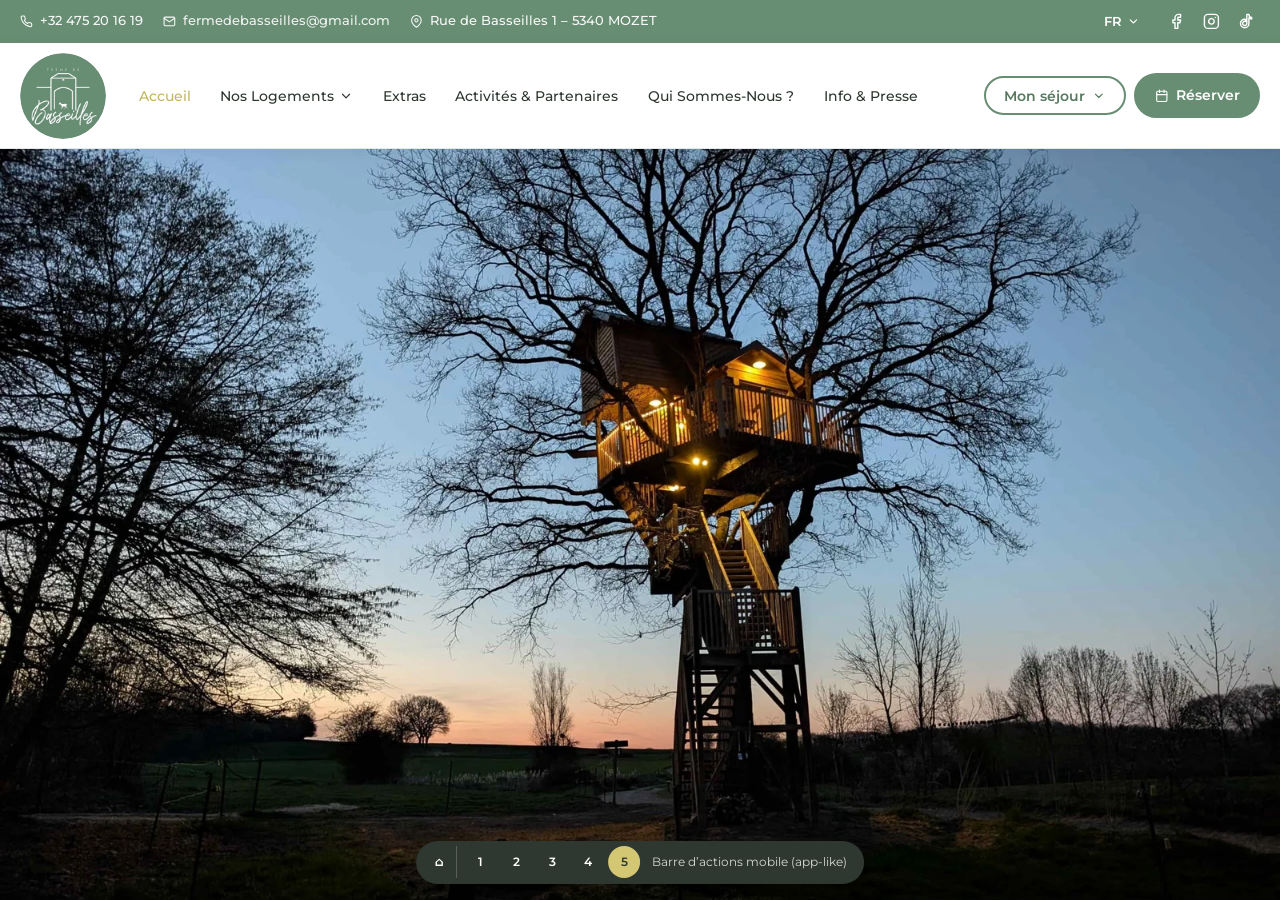
<file: variant-5.html>
<!DOCTYPE html>
<html lang="fr">
<head>
  <meta charset="UTF-8">
  <meta name="viewport" content="width=device-width, initial-scale=1">
  <title>Variante 5 — Barre d'actions mobile (app-like) | Ferme de Basseilles</title>
  <meta name="description" content="Maquette de navigation — barre d'actions fixe en bas d'écran sur mobile, façon application.">
  <link rel="icon" type="image/webp" href="assets/img/logo.webp">
  <link rel="preconnect" href="https://fonts.googleapis.com">
  <link rel="preconnect" href="https://fonts.gstatic.com" crossorigin>
  <link href="https://fonts.googleapis.com/css2?family=Montserrat:wght@400;500;600;700&family=Dancing+Script:wght@600&display=swap" rel="stylesheet">
  <link rel="stylesheet" href="assets/css/styles.css">
</head>
<body class="v5" data-variant="5">

  <!-- ===== Barre supérieure : contact / langue / réseaux (conservés) ===== -->
  <div class="topbar">
    <div class="topbar-inner">
      <div class="topbar-contact">
        <a href="tel:+32475201619">
          <svg class="icon" viewBox="0 0 24 24"><path d="M22 16.92v3a2 2 0 0 1-2.18 2 19.79 19.79 0 0 1-8.63-3.07 19.5 19.5 0 0 1-6-6A19.79 19.79 0 0 1 2.12 4.18 2 2 0 0 1 4.11 2h3a2 2 0 0 1 2 1.72c.13.96.36 1.9.7 2.81a2 2 0 0 1-.45 2.11L8.09 9.91a16 16 0 0 0 6 6l1.27-1.27a2 2 0 0 1 2.11-.45c.91.34 1.85.57 2.81.7A2 2 0 0 1 22 16.92z"/></svg>
          +32 475 20 16 19
        </a>
        <a href="mailto:fermedebasseilles@gmail.com" class="topbar-mail">
          <svg class="icon" viewBox="0 0 24 24"><path d="M4 4h16a2 2 0 0 1 2 2v12a2 2 0 0 1-2 2H4a2 2 0 0 1-2-2V6a2 2 0 0 1 2-2z"/><path d="m22 6-10 7L2 6"/></svg>
          <span>fermedebasseilles@gmail.com</span>
        </a>
        <span class="topbar-address">
          <svg class="icon" viewBox="0 0 24 24"><path d="M21 10c0 7-9 13-9 13S3 17 3 10a9 9 0 0 1 18 0z"/><circle cx="12" cy="10" r="3"/></svg>
          Rue de Basseilles 1 &ndash; 5340 MOZET
        </span>
      </div>
      <div class="topbar-right">
        <div class="lang">
          <button class="lang-btn" aria-haspopup="true">
            FR
            <svg class="icon" viewBox="0 0 24 24"><path d="m6 9 6 6 6-6"/></svg>
          </button>
          <div class="lang-menu">
            <a href="#">🇫🇷 Français</a>
            <a href="#">🇬🇧 English</a>
            <a href="#">🇳🇱 Nederlands</a>
          </div>
        </div>
        <div class="socials">
          <a href="#" aria-label="Facebook"><svg class="icon" viewBox="0 0 24 24"><path d="M18 2h-3a5 5 0 0 0-5 5v3H7v4h3v8h4v-8h3l1-4h-4V7a1 1 0 0 1 1-1h3z"/></svg></a>
          <a href="#" aria-label="Instagram"><svg class="icon" viewBox="0 0 24 24"><rect x="2" y="2" width="20" height="20" rx="5"/><path d="M16 11.37A4 4 0 1 1 12.63 8 4 4 0 0 1 16 11.37z"/><line x1="17.5" y1="6.5" x2="17.51" y2="6.5"/></svg></a>
          <a href="#" aria-label="TikTok"><svg class="icon" viewBox="0 0 24 24"><path d="M21 8.5a6.5 6.5 0 0 1-4-1.4V15a6 6 0 1 1-6-6c.34 0 .67.03 1 .09V12a3 3 0 1 0 2 2.83V2h3a4.5 4.5 0 0 0 4 4.4z"/></svg></a>
        </div>
      </div>
    </div>
  </div>

  <!-- ===== Header V1 : 4 boutons distincts ===== -->
  <header class="navbar">
    <div class="nav-inner">
      <a class="logo" href="index.html">
        <img src="assets/img/logo.webp" alt="Ferme de Basseilles">
      </a>

      <ul class="nav-links">
        <li><a href="#" class="active">Accueil</a></li>
        <li class="has-submenu">
          <a href="#">Nos Logements <svg class="icon" viewBox="0 0 24 24"><path d="m6 9 6 6 6-6"/></svg></a>
          <div class="submenu">
            <a href="#">La Cabane Perchée</a>
            <a href="#">La Roulotte</a>
            <a href="#">Le Gîte de la Ferme</a>
            <a href="#">Tous nos logements</a>
          </div>
        </li>
        <li><a href="#">Extras</a></li>
        <li><a href="#">Activités &amp; Partenaires</a></li>
        <li><a href="#">Qui Sommes-Nous ?</a></li>
        <li><a href="#">Info &amp; Presse</a></li>
      </ul>

      <div class="nav-actions">
        <div class="actions-dd">
          <button class="btn btn-outline actions-dd-btn">
            Mon séjour
            <svg class="icon" viewBox="0 0 24 24"><path d="m6 9 6 6 6-6"/></svg>
          </button>
          <div class="actions-dd-menu">
            <a href="#bon-cadeau">
              <svg class="icon" viewBox="0 0 24 24"><path d="M20 12v10H4V12"/><path d="M2 7h20v5H2z"/><path d="M12 22V7"/><path d="M12 7H7.5a2.5 2.5 0 0 1 0-5C11 2 12 7 12 7z"/><path d="M12 7h4.5a2.5 2.5 0 0 0 0-5C13 2 12 7 12 7z"/></svg>
              Acheter un bon cadeau
            </a>
            <a href="#extras">
              <svg class="icon" viewBox="0 0 24 24"><circle cx="12" cy="12" r="10"/><path d="M12 8v8M8 12h8"/></svg>
              Ajouter des extras
            </a>
            <a href="#ma-reservation">
              <svg class="icon" viewBox="0 0 24 24"><circle cx="11" cy="11" r="8"/><path d="m21 21-4.35-4.35"/></svg>
              Voir ma réservation
            </a>
          </div>
        </div>
        <a class="btn btn-solid" href="#reserver">
          <svg class="icon" viewBox="0 0 24 24"><rect x="3" y="4" width="18" height="18" rx="2"/><path d="M16 2v4M8 2v4M3 10h18"/></svg>
          Réserver
        </a>
      </div>

      <a class="btn btn-solid nav-mobile-cta" href="#reserver">Réserver</a>
      <button class="burger" aria-label="Ouvrir le menu">
        <svg class="icon" viewBox="0 0 24 24"><path d="M3 6h18M3 12h18M3 18h18"/></svg>
      </button>
    </div>
  </header>

  <!-- ===== Tiroir mobile ===== -->
  <div class="drawer-overlay"></div>
  <aside class="drawer">
    <div class="drawer-head">
      <img src="assets/img/logo.webp" alt="Ferme de Basseilles">
      <button class="drawer-close" aria-label="Fermer le menu">
        <svg class="icon" viewBox="0 0 24 24"><path d="M18 6 6 18M6 6l12 12"/></svg>
      </button>
    </div>
    <ul class="drawer-nav">
      <li><a href="#">Accueil</a></li>
      <li class="has-submenu">
        <a href="#">Nos Logements <svg class="icon" viewBox="0 0 24 24"><path d="m6 9 6 6 6-6"/></svg></a>
        <div class="drawer-sub">
          <a href="#">La Cabane Perchée</a>
          <a href="#">La Roulotte</a>
          <a href="#">Le Gîte de la Ferme</a>
          <a href="#">Tous nos logements</a>
        </div>
      </li>
      <li><a href="#">Extras</a></li>
      <li><a href="#">Activités &amp; Partenaires</a></li>
      <li><a href="#">Qui Sommes-Nous ?</a></li>
      <li><a href="#">Info &amp; Presse</a></li>
    </ul>
    <div class="drawer-foot">
      <a href="tel:+32475201619"><svg class="icon" viewBox="0 0 24 24"><path d="M22 16.92v3a2 2 0 0 1-2.18 2 19.79 19.79 0 0 1-8.63-3.07 19.5 19.5 0 0 1-6-6A19.79 19.79 0 0 1 2.12 4.18 2 2 0 0 1 4.11 2h3a2 2 0 0 1 2 1.72c.13.96.36 1.9.7 2.81a2 2 0 0 1-.45 2.11L8.09 9.91a16 16 0 0 0 6 6l1.27-1.27a2 2 0 0 1 2.11-.45c.91.34 1.85.57 2.81.7A2 2 0 0 1 22 16.92z"/></svg> +32 475 20 16 19</a>
      <a href="mailto:fermedebasseilles@gmail.com"><svg class="icon" viewBox="0 0 24 24"><path d="M4 4h16a2 2 0 0 1 2 2v12a2 2 0 0 1-2 2H4a2 2 0 0 1-2-2V6a2 2 0 0 1 2-2z"/><path d="m22 6-10 7L2 6"/></svg> fermedebasseilles@gmail.com</a>
      <span>Rue de Basseilles 1 &ndash; 5340 MOZET</span>
      <div class="socials">
        <a href="#" aria-label="Facebook"><svg class="icon" viewBox="0 0 24 24"><path d="M18 2h-3a5 5 0 0 0-5 5v3H7v4h3v8h4v-8h3l1-4h-4V7a1 1 0 0 1 1-1h3z"/></svg></a>
        <a href="#" aria-label="Instagram"><svg class="icon" viewBox="0 0 24 24"><rect x="2" y="2" width="20" height="20" rx="5"/><path d="M16 11.37A4 4 0 1 1 12.63 8 4 4 0 0 1 16 11.37z"/><line x1="17.5" y1="6.5" x2="17.51" y2="6.5"/></svg></a>
        <a href="#" aria-label="TikTok"><svg class="icon" viewBox="0 0 24 24"><path d="M21 8.5a6.5 6.5 0 0 1-4-1.4V15a6 6 0 1 1-6-6c.34 0 .67.03 1 .09V12a3 3 0 1 0 2 2.83V2h3a4.5 4.5 0 0 0 4 4.4z"/></svg></a>
      </div>
    </div>
  </aside>

  <main>
    <section class="hero">
      <img class="hero-img" src="assets/img/hero.webp" alt="La Cabane Perchée au coucher du soleil">
    </section>
  </main>

  <!-- ===== Barre d'actions mobile (visible uniquement sur téléphone) ===== -->
  <nav class="bottombar" aria-label="Actions principales">
    <div class="bottombar-inner">
      <a class="bb-primary" href="#reserver">
        <svg class="icon" viewBox="0 0 24 24"><rect x="3" y="4" width="18" height="18" rx="2"/><path d="M16 2v4M8 2v4M3 10h18"/></svg>
        Réserver
      </a>
      <a href="#bon-cadeau">
        <svg class="icon" viewBox="0 0 24 24"><path d="M20 12v10H4V12"/><path d="M2 7h20v5H2z"/><path d="M12 22V7"/><path d="M12 7H7.5a2.5 2.5 0 0 1 0-5C11 2 12 7 12 7z"/><path d="M12 7h4.5a2.5 2.5 0 0 0 0-5C13 2 12 7 12 7z"/></svg>
        Bon cadeau
      </a>
      <a href="#extras">
        <svg class="icon" viewBox="0 0 24 24"><circle cx="12" cy="12" r="10"/><path d="M12 8v8M8 12h8"/></svg>
        Extras
      </a>
      <a href="#ma-reservation">
        <svg class="icon" viewBox="0 0 24 24"><circle cx="11" cy="11" r="8"/><path d="m21 21-4.35-4.35"/></svg>
        Ma résa
      </a>
    </div>
  </nav>

  <script src="assets/js/main.js"></script>
</body>
</html>
</file>
<file: assets/css/styles.css>
/* =====================================================
   Ferme de Basseilles — Header variants
   Green:  #678D73   |  Yellow: #D3C774  |  Bg: white
   ===================================================== */

:root {
  --green: #678D73;
  --green-dark: #56795F;
  --green-deep: #43604C;
  --yellow: #D3C774;
  --yellow-dark: #C4B65E;
  --cream: #FAF8F2;
  --ink: #2E3830;
  --muted: #6C756E;
  --white: #FFFFFF;
  --radius: 10px;
  --shadow: 0 8px 30px rgba(46, 56, 48, 0.12);
  --font: 'Montserrat', system-ui, -apple-system, sans-serif;
  --font-script: 'Dancing Script', cursive;
}

* { margin: 0; padding: 0; box-sizing: border-box; }

html { scroll-behavior: smooth; }

body {
  font-family: var(--font);
  color: var(--ink);
  background: var(--white);
  line-height: 1.6;
  overflow-x: hidden;
}

img { max-width: 100%; display: block; }
a { color: inherit; text-decoration: none; }
ul { list-style: none; }
button { font-family: inherit; cursor: pointer; background: none; border: none; }

.icon {
  width: 1em; height: 1em;
  stroke: currentColor; fill: none;
  stroke-width: 2; stroke-linecap: round; stroke-linejoin: round;
  flex-shrink: 0;
  vertical-align: -0.125em;
}

/* =========================
   Top bar (contact / lang / socials)
   ========================= */
.topbar {
  background: var(--green);
  color: var(--white);
  font-size: 0.8rem;
  font-weight: 500;
}

.topbar-inner {
  max-width: 1360px;
  margin: 0 auto;
  padding: 0.45rem 1.25rem;
  display: flex;
  align-items: center;
  justify-content: space-between;
  gap: 1rem;
  flex-wrap: wrap;
}

.topbar-contact {
  display: flex;
  align-items: center;
  gap: 1.25rem;
  flex-wrap: wrap;
}

.topbar-contact a,
.topbar-contact span {
  display: inline-flex;
  align-items: center;
  gap: 0.45rem;
  opacity: 0.95;
  transition: opacity 0.2s;
}

.topbar-contact a:hover { opacity: 1; text-decoration: underline; }

.topbar-right {
  display: flex;
  align-items: center;
  gap: 1rem;
  margin-left: auto;
}

/* language selector */
.lang {
  position: relative;
}

.lang-btn {
  display: inline-flex;
  align-items: center;
  gap: 0.35rem;
  color: var(--white);
  font-size: 0.8rem;
  font-weight: 600;
  padding: 0.2rem 0.4rem;
  border-radius: 6px;
}

.lang-btn:hover { background: rgba(255, 255, 255, 0.12); }

.lang-menu {
  position: absolute;
  top: calc(100% + 6px);
  right: 0;
  background: var(--white);
  color: var(--ink);
  border-radius: 8px;
  box-shadow: var(--shadow);
  padding: 0.35rem;
  min-width: 120px;
  display: none;
  z-index: 60;
}

.lang.open .lang-menu { display: block; }

.lang-menu a {
  display: block;
  padding: 0.4rem 0.7rem;
  border-radius: 6px;
  font-size: 0.8rem;
  font-weight: 500;
}

.lang-menu a:hover { background: var(--cream); color: var(--green-dark); }

/* socials */
.socials {
  display: flex;
  align-items: center;
  gap: 0.35rem;
}

.socials a {
  display: inline-flex;
  align-items: center;
  justify-content: center;
  width: 1.8rem; height: 1.8rem;
  border-radius: 50%;
  transition: background 0.2s;
}

.socials a:hover { background: rgba(255, 255, 255, 0.15); }
.socials .icon { width: 1.05rem; height: 1.05rem; }

/* small pill links used in V4 topbar */
.topbar-actions {
  display: flex;
  align-items: center;
  gap: 0.5rem;
  flex-wrap: wrap;
}

.topbar-pill {
  display: inline-flex;
  align-items: center;
  gap: 0.4rem;
  padding: 0.28rem 0.75rem;
  border: 1px solid rgba(255, 255, 255, 0.55);
  border-radius: 999px;
  font-size: 0.75rem;
  font-weight: 600;
  transition: background 0.2s, color 0.2s;
}

.topbar-pill:hover { background: var(--white); color: var(--green-dark); }

.topbar-pill.pill-yellow {
  background: var(--yellow);
  border-color: var(--yellow);
  color: var(--ink);
}

.topbar-pill.pill-yellow:hover { background: var(--yellow-dark); border-color: var(--yellow-dark); }

/* =========================
   Navbar (shared)
   ========================= */
.navbar {
  background: var(--white);
  border-bottom: 1px solid rgba(103, 141, 115, 0.18);
  position: sticky;
  top: 0;
  z-index: 50;
  box-shadow: 0 2px 14px rgba(46, 56, 48, 0.06);
}

.nav-inner {
  max-width: 1360px;
  margin: 0 auto;
  padding: 0.6rem 1.25rem;
  display: flex;
  align-items: center;
  gap: 1.25rem;
}

.logo {
  display: inline-flex;
  align-items: center;
  gap: 0.65rem;
  flex-shrink: 0;
}

.logo img {
  width: 86px; height: 86px;
  border-radius: 50%;
}

.logo-text {
  display: flex;
  flex-direction: column;
  line-height: 1.1;
}

.logo-text .logo-top {
  font-size: 0.62rem;
  letter-spacing: 0.22em;
  text-transform: uppercase;
  color: var(--green);
  font-weight: 600;
}

.logo-text .logo-name {
  font-family: var(--font-script);
  font-size: 1.45rem;
  color: var(--green-dark);
  font-weight: 600;
}

/* nav links */
.nav-links {
  display: flex;
  align-items: center;
  gap: 0.25rem;
}

.nav-links > li { position: relative; }

.nav-links > li > a {
  display: inline-flex;
  align-items: center;
  gap: 0.3rem;
  padding: 0.55rem 0.8rem;
  font-size: 0.88rem;
  font-weight: 500;
  border-radius: 8px;
  transition: color 0.2s, background 0.2s;
  white-space: nowrap;
}

.nav-links > li > a:hover,
.nav-links > li > a.active {
  color: var(--green-dark);
  background: rgba(103, 141, 115, 0.1);
}

.nav-links > li > a.active { color: var(--yellow-dark); background: none; }

/* submenu (Nos Logements) */
.submenu {
  position: absolute;
  top: calc(100% + 8px);
  left: 0;
  background: var(--white);
  border-radius: 10px;
  box-shadow: var(--shadow);
  padding: 0.4rem;
  min-width: 220px;
  display: none;
  z-index: 60;
}

.has-submenu.open .submenu { display: block; }

@media (hover: hover) {
  .has-submenu:hover .submenu { display: block; }
}

.submenu a {
  display: block;
  padding: 0.55rem 0.8rem;
  border-radius: 8px;
  font-size: 0.85rem;
  font-weight: 500;
}

.submenu a:hover { background: var(--cream); color: var(--green-dark); }

/* =========================
   Buttons
   ========================= */
.btn {
  display: inline-flex;
  align-items: center;
  justify-content: center;
  gap: 0.45rem;
  padding: 0.6rem 1.15rem;
  border-radius: 999px;
  font-size: 0.85rem;
  font-weight: 600;
  white-space: nowrap;
  border: 2px solid transparent;
  transition: background 0.2s, color 0.2s, border-color 0.2s, transform 0.1s;
}

.btn:active { transform: scale(0.97); }

.btn-solid {
  background: var(--green);
  color: var(--white);
  border-color: var(--green);
}

.btn-solid:hover { background: var(--green-dark); border-color: var(--green-dark); }

.btn-yellow {
  background: var(--yellow);
  color: var(--ink);
  border-color: var(--yellow);
}

.btn-yellow:hover { background: var(--yellow-dark); border-color: var(--yellow-dark); }

.btn-outline {
  background: transparent;
  color: var(--green-dark);
  border-color: var(--green);
}

.btn-outline:hover { background: rgba(103, 141, 115, 0.1); }

.btn-ghost {
  background: transparent;
  color: var(--ink);
  padding-left: 0.6rem;
  padding-right: 0.6rem;
}

.btn-ghost:hover { color: var(--green-dark); background: rgba(103, 141, 115, 0.08); }

.nav-actions {
  display: flex;
  align-items: center;
  gap: 0.5rem;
  margin-left: auto;
}

/* =========================
   Actions dropdown (V2, V5 desktop)
   ========================= */
.actions-dd { position: relative; }

.actions-dd-menu {
  position: absolute;
  top: calc(100% + 10px);
  right: 0;
  background: var(--white);
  border-radius: 12px;
  box-shadow: var(--shadow);
  padding: 0.45rem;
  min-width: 250px;
  display: none;
  z-index: 60;
}

.actions-dd.open .actions-dd-menu { display: block; }

.actions-dd-menu a {
  display: flex;
  align-items: center;
  gap: 0.7rem;
  padding: 0.65rem 0.8rem;
  border-radius: 9px;
  font-size: 0.87rem;
  font-weight: 500;
}

.actions-dd-menu a:hover { background: var(--cream); color: var(--green-dark); }

.actions-dd-menu .icon {
  width: 1.15rem; height: 1.15rem;
  color: var(--green);
}

.actions-dd-menu .dd-primary {
  background: var(--green);
  color: var(--white);
}

.actions-dd-menu .dd-primary .icon { color: var(--white); }

.actions-dd-menu .dd-primary:hover { background: var(--green-dark); color: var(--white); }

/* =========================
   Burger + mobile drawer
   ========================= */
.nav-mobile-cta { display: none; }
.nav-mobile-dd { display: none; }
.nav-mobile-gift { display: none; }

.burger {
  display: none;
  align-items: center;
  justify-content: center;
  width: 2.6rem; height: 2.6rem;
  border-radius: 8px;
  color: var(--green-dark);
}

.burger:hover { background: rgba(103, 141, 115, 0.1); }
.burger .icon { width: 1.6rem; height: 1.6rem; }

.drawer-overlay {
  position: fixed;
  inset: 0;
  background: rgba(46, 56, 48, 0.45);
  opacity: 0;
  pointer-events: none;
  transition: opacity 0.25s;
  z-index: 90;
}

body.drawer-open .drawer-overlay { opacity: 1; pointer-events: auto; }

.drawer {
  position: fixed;
  top: 0; right: 0; bottom: 0;
  width: min(340px, 88vw);
  background: var(--white);
  z-index: 100;
  transform: translateX(105%);
  transition: transform 0.28s ease;
  display: flex;
  flex-direction: column;
  overflow-y: auto;
}

body.drawer-open .drawer { transform: translateX(0); }

.drawer-head {
  display: flex;
  align-items: center;
  justify-content: space-between;
  padding: 1rem 1.25rem;
  border-bottom: 1px solid rgba(103, 141, 115, 0.15);
}

.drawer-head img { width: 52px; height: 52px; border-radius: 50%; }

.drawer-close {
  width: 2.4rem; height: 2.4rem;
  display: inline-flex;
  align-items: center;
  justify-content: center;
  border-radius: 8px;
  color: var(--ink);
}

.drawer-close:hover { background: var(--cream); }
.drawer-close .icon { width: 1.4rem; height: 1.4rem; }

.drawer-actions {
  display: grid;
  gap: 0.55rem;
  padding: 1.1rem 1.25rem;
  border-bottom: 1px solid rgba(103, 141, 115, 0.15);
}

.drawer-actions .btn { width: 100%; padding: 0.75rem 1rem; }

.drawer-nav { padding: 0.75rem 0.75rem 1rem; }

.drawer-nav > li > a {
  display: flex;
  align-items: center;
  justify-content: space-between;
  padding: 0.7rem 0.6rem;
  font-size: 0.95rem;
  font-weight: 500;
  border-radius: 8px;
}

.drawer-nav > li > a:hover { background: var(--cream); color: var(--green-dark); }

.drawer-sub {
  display: none;
  padding-left: 1rem;
}

.drawer-nav li.open .drawer-sub { display: block; }

.drawer-sub a {
  display: block;
  padding: 0.5rem 0.6rem;
  font-size: 0.87rem;
  color: var(--muted);
  border-radius: 8px;
}

.drawer-sub a:hover { background: var(--cream); color: var(--green-dark); }

.drawer-foot {
  margin-top: auto;
  padding: 1.1rem 1.25rem 1.5rem;
  border-top: 1px solid rgba(103, 141, 115, 0.15);
  font-size: 0.82rem;
  color: var(--muted);
  display: grid;
  gap: 0.5rem;
}

.drawer-foot a {
  display: inline-flex;
  align-items: center;
  gap: 0.5rem;
}

.drawer-foot a:hover { color: var(--green-dark); }

.drawer-foot .socials { color: var(--green-dark); margin-top: 0.25rem; }
.drawer-foot .socials a:hover { background: var(--cream); }

/* =========================
   V1 — 4 distinct buttons
   ========================= */
body.v1 .nav-links { margin-left: auto; }
body.v1 .nav-actions { margin-left: 0; }

@media (max-width: 1680px) {
  body.v1 .nav-links > li > a { padding: 0.55rem 0.5rem; font-size: 0.83rem; }
  body.v1 .nav-actions .btn { padding: 0.55rem 0.85rem; font-size: 0.8rem; }
  body.v1 .nav-actions .btn-ghost span { display: none; }
  body.v1 .nav-actions .btn-ghost { padding: 0.55rem; }
}

@media (max-width: 1280px) and (min-width: 1081px) {
  body.v1 .logo-text { display: none; }
}

/* =========================
   V3 — logo centered, 2 buttons each side
   ========================= */
body.v3 .nav-inner {
  display: grid;
  grid-template-columns: 1fr auto 1fr;
  row-gap: 0.15rem;
}

body.v3 .nav-side {
  display: flex;
  align-items: center;
  gap: 0.5rem;
}

body.v3 .nav-side.right { justify-content: flex-end; }

body.v3 .logo { justify-self: center; }

body.v3 .nav-links {
  grid-column: 1 / -1;
  justify-content: center;
  padding-bottom: 0.35rem;
}

/* =========================
   V5 — mobile bottom action bar
   ========================= */
.bottombar {
  display: none;
  position: fixed;
  left: 0; right: 0; bottom: 0;
  background: var(--white);
  border-top: 1px solid rgba(103, 141, 115, 0.25);
  box-shadow: 0 -6px 20px rgba(46, 56, 48, 0.12);
  z-index: 80;
  padding: 0.35rem 0.25rem calc(0.35rem + env(safe-area-inset-bottom));
}

.bottombar-inner {
  display: grid;
  grid-template-columns: repeat(4, 1fr);
  gap: 0.25rem;
  max-width: 560px;
  margin: 0 auto;
}

.bottombar a {
  display: flex;
  flex-direction: column;
  align-items: center;
  gap: 0.2rem;
  padding: 0.4rem 0.2rem;
  font-size: 0.64rem;
  font-weight: 600;
  color: var(--muted);
  border-radius: 10px;
  text-align: center;
}

.bottombar a .icon { width: 1.35rem; height: 1.35rem; }

.bottombar a:hover { color: var(--green-dark); }

.bottombar a.bb-primary {
  color: var(--white);
  background: var(--green);
}

.bottombar a.bb-primary:hover { background: var(--green-dark); }

/* =========================
   Hero — photo plein écran sous le header
   ========================= */
body.v1, body.v2, body.v3, body.v4, body.v5 {
  min-height: 100svh;
  display: flex;
  flex-direction: column;
}

body.v1 main, body.v2 main, body.v3 main, body.v4 main, body.v5 main {
  flex: 1;
  display: flex;
  flex-direction: column;
}

.hero {
  position: relative;
  flex: 1;
  min-height: 320px;
  overflow: hidden;
  isolation: isolate;
}

.hero img.hero-img {
  position: absolute;
  inset: 0;
  width: 100%; height: 100%;
  object-fit: cover;
  z-index: -2;
}

.hero-content {
  max-width: 1360px;
  width: 100%;
  margin: 0 auto;
  padding: 3rem 1.5rem 3.5rem;
  color: var(--white);
}

.hero-content .kicker {
  font-family: var(--font-script);
  font-size: 1.7rem;
  color: var(--yellow);
}

.hero-content h1 {
  font-size: clamp(1.8rem, 4vw, 3rem);
  font-weight: 700;
  line-height: 1.15;
  max-width: 640px;
  margin: 0.25rem 0 0.75rem;
}

.hero-content p {
  max-width: 520px;
  font-size: 0.98rem;
  opacity: 0.92;
}

.hero-cta {
  display: flex;
  gap: 0.7rem;
  margin-top: 1.4rem;
  flex-wrap: wrap;
}

/* =========================
   Content sections
   ========================= */
.section {
  max-width: 1360px;
  margin: 0 auto;
  padding: 4rem 1.5rem;
}

.section-head {
  text-align: center;
  max-width: 620px;
  margin: 0 auto 2.5rem;
}

.section-head .kicker {
  font-family: var(--font-script);
  font-size: 1.6rem;
  color: var(--green);
}

.section-head h2 {
  font-size: clamp(1.5rem, 3vw, 2.1rem);
  font-weight: 700;
  margin: 0.15rem 0 0.6rem;
}

.section-head p { color: var(--muted); font-size: 0.95rem; }

.cards {
  display: grid;
  grid-template-columns: repeat(3, 1fr);
  gap: 1.5rem;
}

.card {
  background: var(--cream);
  border-radius: 16px;
  overflow: hidden;
  display: flex;
  flex-direction: column;
  transition: transform 0.2s, box-shadow 0.2s;
}

.card:hover { transform: translateY(-4px); box-shadow: var(--shadow); }

.card-img {
  height: 190px;
  background: linear-gradient(135deg, var(--green) 0%, var(--green-deep) 100%);
  display: flex;
  align-items: center;
  justify-content: center;
  color: rgba(255, 255, 255, 0.9);
}

.card-img .icon { width: 3rem; height: 3rem; stroke-width: 1.4; }

.card-body { padding: 1.4rem 1.4rem 1.6rem; display: flex; flex-direction: column; gap: 0.5rem; flex: 1; }

.card-body h3 { font-size: 1.05rem; font-weight: 700; }

.card-body p { font-size: 0.87rem; color: var(--muted); flex: 1; }

.card-link {
  color: var(--green-dark);
  font-weight: 600;
  font-size: 0.85rem;
  display: inline-flex;
  align-items: center;
  gap: 0.35rem;
}

.card-link:hover { color: var(--green-deep); text-decoration: underline; }

/* banner strip */
.strip {
  background: var(--green);
  color: var(--white);
}

.strip .section {
  padding: 3rem 1.5rem;
  display: flex;
  align-items: center;
  justify-content: space-between;
  gap: 1.5rem;
  flex-wrap: wrap;
}

.strip h2 { font-size: clamp(1.3rem, 2.5vw, 1.8rem); font-weight: 700; }
.strip p { opacity: 0.9; font-size: 0.95rem; max-width: 560px; }

/* =========================
   Footer  (e-commerce relocated here)
   ========================= */
footer {
  background: var(--green-deep);
  color: rgba(255, 255, 255, 0.9);
  font-size: 0.87rem;
}

.footer-inner {
  max-width: 1360px;
  margin: 0 auto;
  padding: 3.5rem 1.5rem 2rem;
  display: grid;
  grid-template-columns: 1.3fr 1fr 1fr 1fr;
  gap: 2.5rem;
}

.footer-inner h4 {
  font-size: 0.8rem;
  text-transform: uppercase;
  letter-spacing: 0.12em;
  margin-bottom: 0.9rem;
  color: var(--yellow);
}

.footer-inner li { margin-bottom: 0.45rem; }
.footer-inner a:hover { text-decoration: underline; }

.footer-brand img { width: 84px; height: 84px; border-radius: 50%; margin-bottom: 0.9rem; }
.footer-brand p { opacity: 0.8; max-width: 260px; }

.footer-brand .socials { margin-top: 0.9rem; }

.footer-shop-note {
  font-size: 0.76rem;
  opacity: 0.7;
  margin-top: 0.6rem;
  font-style: italic;
}

.footer-bottom {
  border-top: 1px solid rgba(255, 255, 255, 0.15);
  text-align: center;
  padding: 1.1rem;
  font-size: 0.76rem;
  opacity: 0.75;
}

.footer-inner li a,
.footer-inner li span {
  display: inline-flex;
  align-items: center;
  gap: 0.5rem;
}

/* =========================
   Variant switcher widget
   ========================= */
.switcher {
  position: fixed;
  bottom: 1rem;
  left: 50%;
  transform: translateX(-50%);
  background: var(--ink);
  color: var(--white);
  border-radius: 999px;
  box-shadow: 0 10px 30px rgba(0, 0, 0, 0.35);
  display: flex;
  align-items: center;
  gap: 0.25rem;
  padding: 0.35rem 0.55rem;
  z-index: 200;
  font-size: 0.78rem;
}

.switcher a,
.switcher button {
  display: inline-flex;
  align-items: center;
  justify-content: center;
  min-width: 2rem; height: 2rem;
  padding: 0 0.45rem;
  border-radius: 999px;
  color: var(--white);
  font-weight: 600;
  font-size: 0.78rem;
  transition: background 0.15s;
}

.switcher a:hover,
.switcher button:hover { background: rgba(255, 255, 255, 0.18); }

.switcher a.current {
  background: var(--yellow);
  color: var(--ink);
}

.switcher .sw-home { border-right: 1px solid rgba(255, 255, 255, 0.25); border-radius: 999px 0 0 999px; padding-right: 0.6rem; margin-right: 0.2rem; }

.switcher .sw-label {
  display: none;
  padding: 0 0.5rem;
  opacity: 0.8;
  white-space: nowrap;
}

@media (min-width: 900px) {
  .switcher .sw-label { display: inline; }
}

/* keep switcher above V5 mobile bottom bar */
@media (max-width: 1080px) {
  body.v5 .switcher { bottom: calc(4.6rem + env(safe-area-inset-bottom)); }
}

/* =========================
   Index / hub page
   ========================= */
.hub-hero {
  background: var(--green);
  color: var(--white);
  text-align: center;
  padding: 4.5rem 1.5rem 4rem;
}

.hub-hero img { width: 110px; height: 110px; border-radius: 50%; margin: 0 auto 1.2rem; }

.hub-hero h1 { font-size: clamp(1.7rem, 4vw, 2.6rem); font-weight: 700; }

.hub-hero .kicker { font-family: var(--font-script); font-size: 1.8rem; color: var(--yellow); }

.hub-hero p { max-width: 620px; margin: 0.8rem auto 0; opacity: 0.92; font-size: 0.97rem; }

.hub-grid {
  display: grid;
  grid-template-columns: repeat(auto-fit, minmax(290px, 1fr));
  gap: 1.5rem;
}

.hub-card {
  background: var(--cream);
  border: 1px solid rgba(103, 141, 115, 0.2);
  border-radius: 16px;
  padding: 1.7rem 1.6rem;
  display: flex;
  flex-direction: column;
  gap: 0.6rem;
  transition: transform 0.2s, box-shadow 0.2s;
}

.hub-card:hover { transform: translateY(-4px); box-shadow: var(--shadow); }

.hub-card .num {
  width: 2.3rem; height: 2.3rem;
  border-radius: 50%;
  background: var(--green);
  color: var(--white);
  display: flex;
  align-items: center;
  justify-content: center;
  font-weight: 700;
}

.hub-card h3 { font-size: 1.05rem; font-weight: 700; }

.hub-card p { font-size: 0.86rem; color: var(--muted); flex: 1; }

.hub-card .btn { align-self: flex-start; }

/* =========================
   Responsive
   ========================= */
@media (max-width: 1080px) {
  .nav-links { display: none; }
  .nav-actions { display: none; }
  .burger { display: inline-flex; margin-left: auto; }

  /* keep the primary CTA visible next to the burger on mobile */
  .nav-mobile-cta {
    display: inline-flex;
    margin-left: auto;
    padding: 0.5rem 0.95rem;
    font-size: 0.8rem;
  }

  .nav-mobile-cta + .burger { margin-left: 0.25rem; }

  body.v5 .burger { margin-left: auto; }

  /* --- traitements mobiles distincts par variante --- */

  /* V1 : version simple — bouton Réserver + burger, actions dans le tiroir */

  /* V2 : le menu déroulant « Mon séjour » reste visible à côté du burger */
  .nav-mobile-dd { display: block; margin-left: auto; }
  .nav-mobile-dd + .burger { margin-left: 0.25rem; }
  .nav-mobile-dd .actions-dd-btn { padding: 0.5rem 0.95rem; font-size: 0.8rem; }

  /* V3 : Réserver + icône bon cadeau sur la même ligne que le burger */
  .nav-mobile-gift {
    display: inline-flex;
    padding: 0.5rem 0.65rem;
  }

  .nav-mobile-gift .icon { width: 1.1rem; height: 1.1rem; }

  body.v3 .nav-inner {
    display: flex;
    grid-template-columns: none;
  }

  body.v3 .nav-side { display: none; }

  body.v5 .nav-mobile-cta { display: none; } /* bottom bar takes over */
  body.v5 .bottombar { display: block; }

  .footer-inner { grid-template-columns: 1fr 1fr; gap: 2rem; }
}

@media (max-width: 720px) {
  .topbar-contact .topbar-mail span,
  .topbar-contact .topbar-address { display: none; }

  /* V4 : sur téléphone les pastilles disparaissent (actions dans le menu burger) */
  .topbar-actions { display: none; }

  /* topbar minimale sur téléphone : téléphone + langue ; le reste vit dans le menu burger.
     V1 garde ses réseaux sociaux pour se différencier. */
  .topbar-contact .topbar-mail { display: none; }
  body:not(.v1) .topbar .socials { display: none; }

  .topbar-inner { padding: 0.4rem 0.9rem; }
  .nav-inner { padding: 0.55rem 0.9rem; gap: 0.75rem; }

  .nav-mobile-cta { padding: 0.45rem 0.8rem; font-size: 0.76rem; }

  .logo img { width: 64px; height: 64px; }

  .cards { grid-template-columns: 1fr; }

  .footer-inner { grid-template-columns: 1fr; gap: 1.8rem; }

  .switcher .sw-home { padding-right: 0.5rem; }
}

@media (max-width: 460px) {
  .logo-text { display: none; }
  .topbar-actions .topbar-pill span { display: none; }
  .topbar-actions .topbar-pill { padding: 0.28rem 0.5rem; }
}
</file>
